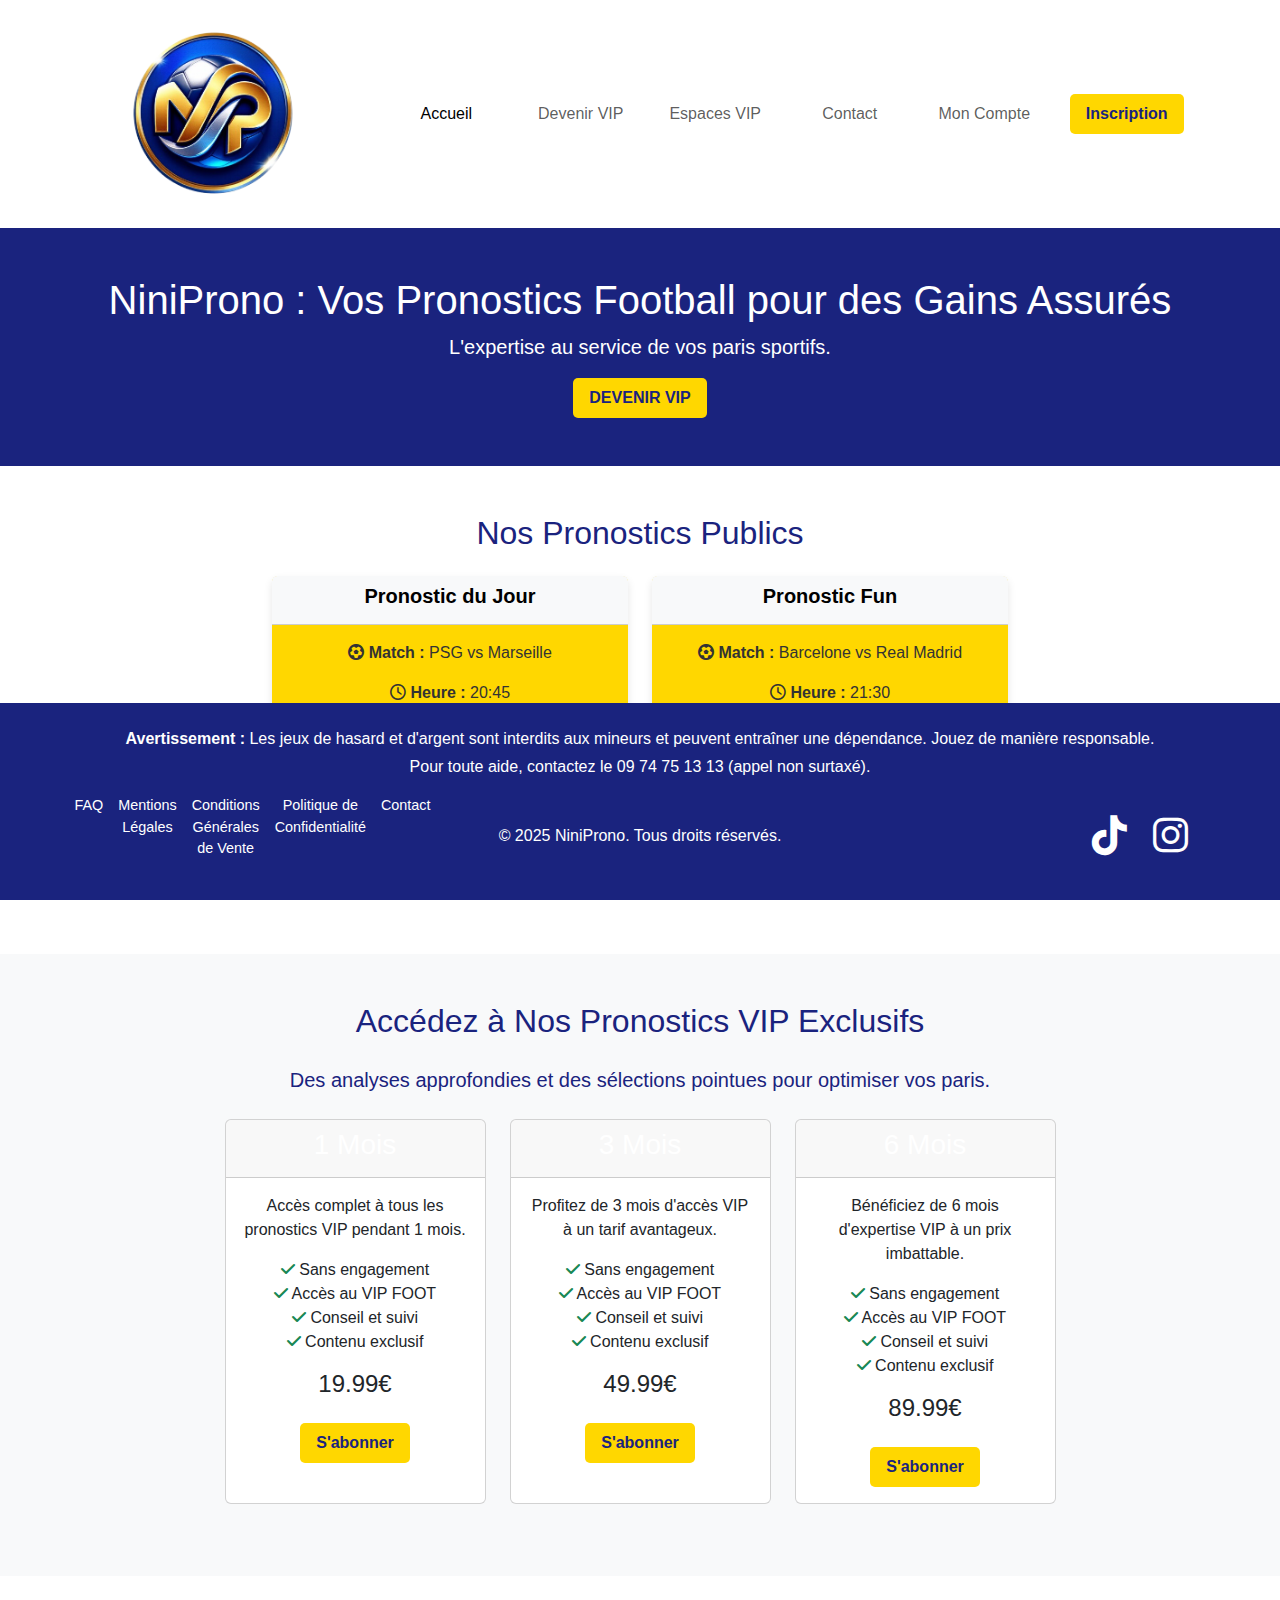
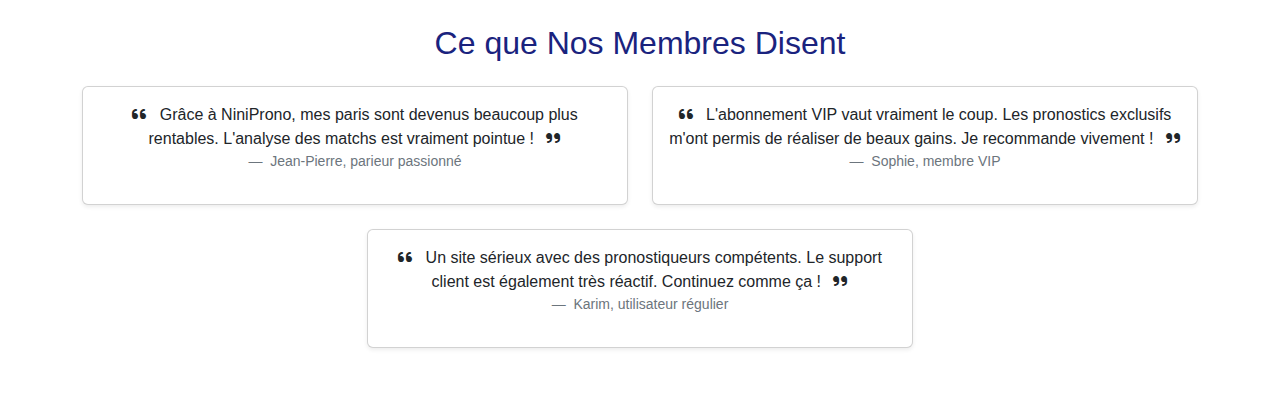
<file: index.html>
<!DOCTYPE html>
<html lang="fr">
<head>
    <meta charset="UTF-8" />
    <meta name="viewport" content="width=device-width, initial-scale=1" />
    <title>NiniProno - Pronostics Football Fiables et Conseils d'Experts</title>
    <meta name="description" content="NiniProno: Pronostics de football précis, analyses d'experts, et offres VIP pour maximiser vos gains. Rejoignez notre communauté de parieurs passionnés !" />
    <meta name="keywords" content="pronostics football, paris sportifs, football, expert pronostics, VIP, gains, analyses, cotes, matchs" />
    <meta name="author" content="NiniProno" />
    <link rel="canonical" href="https://www.niniprono.com/" />
    <link rel="icon" href="favicon.ico" type="image/x-icon">
    <meta property="og:title" content="NiniProno - Pronostics Football Fiables et Conseils d'Experts" />
    <meta property="og:description" content="NiniProno: Pronostics de football précis, analyses d'experts, et offres VIP pour maximiser vos gains." />
    <meta property="og:image" content="URL_DE_VOTRE_LOGO" />
    <meta property="og:url" content="https://www.niniprono.com/" />
    <meta property="og:type" content="website" />

    <link
        href="https://cdn.jsdelivr.net/npm/bootstrap@5.3.0/dist/css/bootstrap.min.css"
        rel="stylesheet"
    />
    <link rel="stylesheet" href="style.css">
    <link rel="stylesheet" href="https://cdnjs.cloudflare.com/ajax/libs/font-awesome/6.0.0/css/all.min.css" integrity="sha512-9usAa10IRO0HhonpyAIVpjrylPvoDwiPUiKdWk5t3PyolY1cOd4DSE0Ga+ri4AuTroPR5aQvXU9xC6qOPnzFeg==" crossorigin="anonymous" referrerpolicy="no-referrer" />
    <style>
    /* Style pour le titre de la carte */
.card-title-bold-black {
    color: black; /* Couleur du texte en noir */
    font-weight: bold; /* Texte en gras */
}

/* Style pour le fond doré */
.golden-card {
    background-color: gold; /* Couleur de fond doré */
    color: #333; /* Couleur du texte pour un bon contraste */
}

/* Style pour les cartes de pronostics gratuits */
.public-pronos .card {
    border: none;
    box-shadow: 0 4px 8px rgba(0, 0, 0, 0.1);
    transition: transform 0.3s;
}

.public-pronos .card:hover {
    transform: translateY(-5px);
}

/* Style du footer */
footer a {
    text-decoration: none;
}

footer ul {
    list-style: none;
    padding: 0;
    display: flex; /* Aligner les éléments en ligne */
    flex-direction: row; /* Direction horizontale */
    justify-content: flex-start; /* Aligner à gauche */
}

footer ul li {
    margin-right: 15px; /* Espacement entre les éléments */
    font-size: 0.9em; /* Taille plus petite pour les liens */
}

footer .social-icons {
    display: flex;
    justify-content: flex-end; /* Aligner les icônes à droite */
}

footer .social-icons a {
    font-size: 2.5em; /* Taille plus grande pour les icônes */
    margin: 0 10px;
}

footer .col-md-4 {
    display: flex;
    align-items: center;
    justify-content: center;
}

footer .col-md-4:first-child {
    justify-content: flex-start; /* Aligner les liens à gauche */
}

footer .col-md-4:nth-child(2) {
    justify-content: center;
}

footer .col-md-4:last-child {
    justify-content: flex-end; /* Aligner les icônes à droite */
}
    </style>
</head>
<body>
    <header>
        <div class="container">
            <div class="row align-items-center">
                <div class="col-md-3">
                    <a href="index.html" aria-label="NiniProno Accueil">
                        <img src="logoNP.png" alt="Logo NiniProno" class="img-fluid" />
                    </a>
                </div>
                <div class="col-md-9">
                    <nav class="navbar navbar-expand-lg navbar-light">
                        <div class="container-fluid">
                            <button
                                class="navbar-toggler"
                                type="button"
                                data-bs-toggle="collapse"
                                data-bs-target="#navbarNav"
                                aria-controls="navbarNav"
                                aria-expanded="false"
                                aria-label="Toggle navigation"
                            >
                                <span class="navbar-toggler-icon"></span>
                            </button>
                            <div class="collapse navbar-collapse" id="navbarNav">
                                <ul class="navbar-nav ms-auto">
                                    <li class="nav-item">
                                        <a class="nav-link active" aria-current="page" href="index.html">Accueil</a>
                                    </li>
                                    <li class="nav-item">
                                        <a class="nav-link" href="vip.html">Devenir VIP</a>
                                    </li>
                                    <li class="nav-item">
                                        <a class="nav-link" href="espace.html">Espaces VIP</a>
                                    </li>
                                    <li class="nav-item">
                                        <a class="nav-link" href="contact.html">Contact</a>
                                    </li>
                                    <li class="nav-item">
                                        <a class="nav-link" href="compte.html">Mon Compte</a>
                                    </li>
                                    <li class="nav-item">
                                        <a class="btn btn-gold ms-3" href="inscription.html" aria-label="S'inscrire">Inscription</a>
                                    </li>
                                </ul>
                            </div>
                        </div>
                    </nav>
                </div>
            </div>
        </div>
    </header>

    <main>
        <section class="hero bg-royal-blue text-white text-center py-5">
            <div class="container">
                <h1>NiniProno : Vos Pronostics Football pour des Gains Assurés</h1>
                <p class="lead">L'expertise au service de vos paris sportifs.</p>
                <a href="vip.html" class="btn btn-gold btn-lg" aria-label="Devenir membre VIP">DEVENIR VIP</a>
            </div>
        </section>

        <section class="public-pronos py-5">
            <div class="container">
                <h2 class="text-center mb-4">Nos Pronostics Publics</h2>
                <div class="row justify-content-center">
                  <div class="col-md-4 mb-4">
    <div class="card h-100 golden-card">
        <div class="card-header bg-light">
           <h5 class="card-title card-title-bold-black">Pronostic du Jour</h5>
        </div>
        <div class="card-body">
            <div class="match-info">
                <p><i class="fas fa-futbol"></i> <strong>Match :</strong> PSG vs Marseille</p>
                <p><i class="far fa-clock"></i> <strong>Heure :</strong> 20:45</p>
                <p><i class="fas fa-user"></i> <strong>Buteur Probable :</strong> Kylian Mbappé</p>
                <p><i class="fas fa-chart-line"></i> <strong>Côte :</strong> 2.50</p>
            </div>
        </div>
        <div class="card-footer bg-light text-center">
            Publié le <span id="date-jour"></span>
        </div>
    </div>
</div>
<div class="col-md-4 mb-4">
    <div class="card h-100 golden-card">
        <div class="card-header bg-light">
            <h5 class="card-title card-title-bold-black">Pronostic Fun</h5>
        </div>
        <div class="card-body">
            <div class="match-info">
                <p><i class="fas fa-futbol"></i> <strong>Match :</strong> Barcelone vs Real Madrid</p>
                <p><i class="far fa-clock"></i> <strong>Heure :</strong> 21:30</p>
                <p><i class="fas fa-user"></i> <strong>Buteur Probable :</strong> Ousmane Dembélé et Désiré Doué</p>
                <p><i class="fas fa-chart-line"></i> <strong>Côte :</strong> 6.20</p>
            </div>
        </div>
        <div class="card-footer bg-light text-center">
            Publié le <span id="date-jour"></span>
        </div>
    </div>
    </div>
</div>
            </div>
        </section>

        <section class="vip-offers py-5 bg-light">
            <div class="container">
                <h2 class="text-center mb-4">Accédez à Nos Pronostics VIP Exclusifs</h2>
                <p class="text-center lead mb-4">Des analyses approfondies et des sélections pointues pour optimiser vos paris.</p>
                <div class="row justify-content-center">
                    <div class="col-md-3 mb-4">
                        <div class="card h-100 text-center">
                            <div class="card-header bg-gold text-white">
                                <h3>1 Mois</h3>
                            </div>
                            <div class="card-body">
                                <p class="card-text">Accès complet à tous les pronostics VIP pendant 1 mois.</p>
                                <ul class="list-unstyled mt-3">
                                    <li><i class="fa fa-check text-success"></i> Sans engagement</li>
                                    <li><i class="fa fa-check text-success"></i> Accès au VIP FOOT</li>
                                    <li><i class="fa fa-check text-success"></i> Conseil et suivi</li>
                                    <li><i class="fa fa-check text-success"></i> Contenu exclusif</li>
                                </ul>
                                <h4 class="card-title">19.99€</h4>
                                <a href="vip.html" class="btn btn-gold btn-block mt-3" aria-label="S'abonner à l'offre VIP 1 mois">S'abonner</a>
                            </div>
                        </div>
                    </div>

                    <div class="col-md-3 mb-4">
                        <div class="card h-100 text-center">
                            <div class="card-header bg-gold text-white">
                                <h3>3 Mois</h3>
                            </div>
                            <div class="card-body">
                                <p class="card-text">Profitez de 3 mois d'accès VIP à un tarif avantageux.</p>
                                <ul class="list-unstyled mt-3">
                                    <li><i class="fa fa-check text-success"></i> Sans engagement</li>
                                    <li><i class="fa fa-check text-success"></i> Accès au VIP FOOT</li>
                                    <li><i class="fa fa-check text-success"></i> Conseil et suivi</li>
                                    <li><i class="fa fa-check text-success"></i> Contenu exclusif</li>
                                </ul>
                                <h4 class="card-title">49.99€</h4>
                                <a href="vip.html" class="btn btn-gold btn-block mt-3" aria-label="S'abonner à l'offre VIP 3 mois">S'abonner</a>
                            </div>
                        </div>
                    </div>

                    <div class="col-md-3 mb-4">
                        <div class="card h-100 text-center">
                            <div class="card-header bg-gold text-white">
                                <h3>6 Mois</h3>
                            </div>
                            <div class="card-body">
                                <p class="card-text">Bénéficiez de 6 mois d'expertise VIP à un prix imbattable.</p>
                                <ul class="list-unstyled mt-3">
                                    <li><i class="fa fa-check text-success"></i> Sans engagement</li>
                                    <li><i class="fa fa-check text-success"></i> Accès au VIP FOOT</li>
                                    <li><i class="fa fa-check text-success"></i> Conseil et suivi</li>
                                    <li><i class="fa fa-check text-success"></i> Contenu exclusif</li>
                                </ul>
                                <h4 class="card-title">89.99€</h4>
                                <a href="vip.html" class="btn btn-gold btn-block mt-3" aria-label="S'abonner à l'offre VIP 6 mois">S'abonner</a>
                            </div>
                        </div>
                    </div>
                </div>
            </div>
        </section>

        <section class="testimonials py-5">
            <div class="container">
                <h2 class="text-center mb-4">Ce que Nos Membres Disent</h2>
                <div class="row justify-content-center">
                    <div class="col-md-6 mb-4">
                        <div class="card shadow-sm">
                            <div class="card-body">
                                <p class="card-text"><i class="fas fa-quote-left text-gold pe-2"></i> Grâce à NiniProno, mes paris sont devenus beaucoup plus rentables. L'analyse des matchs est vraiment pointue ! <i class="fas fa-quote-right text-gold ps-2"></i></p>
                                <p class="blockquote-footer">
                                    Jean-Pierre, parieur passionné
                                </p>
                            </div>
                        </div>
                    </div>
                    <div class="col-md-6 mb-4">
                        <div class="card shadow-sm">
                            <div class="card-body">
                                <p class="card-text"><i class="fas fa-quote-left text-gold pe-2"></i> L'abonnement VIP vaut vraiment le coup. Les pronostics exclusifs m'ont permis de réaliser de beaux gains. Je recommande vivement ! <i class="fas fa-quote-right text-gold ps-2"></i></p>
                                <p class="blockquote-footer">
                                    Sophie, membre VIP
                                </p>
                            </div>
                        </div>
                    </div>
                    <div class="col-md-6 mb-4">
                        <div class="card shadow-sm">
                            <div class="card-body">
                                <p class="card-text"><i class="fas fa-quote-left text-gold pe-2"></i> Un site sérieux avec des pronostiqueurs compétents. Le support client est également très réactif. Continuez comme ça ! <i class="fas fa-quote-right text-gold ps-2"></i></p>
                                <p class="blockquote-footer">
                                    Karim, utilisateur régulier
                                </p>
                            </div>
                        </div>
                    </div>
                </div>
            </div>
        </section>
    </main>

   <footer class="bg-royal-blue text-white py-4">
    <div class="container">
        <div class="row">
            <div class="col-12 text-center mb-3">
                <p class="mb-1"><strong>Avertissement :</strong> Les jeux de hasard et d'argent sont interdits aux mineurs et peuvent entraîner une dépendance. Jouez de manière responsable.</p>
                <p class="mb-0">Pour toute aide, contactez le <a href="tel:0974751313" class="text-white">09 74 75 13 13</a> (appel non surtaxé).</p>
            </div>
            <div class="col-md-4 mb-3 mb-md-0">
                <ul class="list-unstyled">
                    <li><a href="faq.html" class="text-white">FAQ</a></li>
                    <li><a href="mentions.html" class="text-white">Mentions Légales</a></li>
                    <li><a href="cgv.html" class="text-white">Conditions Générales de Vente</a></li>
                    <li><a href="confidentialite.html" class="text-white">Politique de Confidentialité</a></li>
                    <li><a href="contact.html" class="text-white">Contact</a></li>
                </ul>
            </div>
            <div class="col-md-4 text-center">
                <p class="mb-0">© 2025 NiniProno. Tous droits réservés.</p>
            </div>
            <div class="col-md-4">
                <div class="social-icons">
                    <a href="https://www.tiktok.com/@NiniProno" class="text-white me-3" target="_blank" aria-label="TikTok">
                        <i class="fab fa-tiktok"></i>
                    </a>
                    <a href="https://www.instagram.com/niniprono" class="text-white" target="_blank" aria-label="Instagram">
                        <i class="fab fa-instagram"></i>
                    </a>
                </div>
            </div>
        </div>
    </div>
</footer>

    <script src="https://cdn.jsdelivr.net/npm/bootstrap@5.3.0/dist/js/bootstrap.bundle.min.js"></script>
    <script>
        // Get today's date
        let today = new Date();
        let day = today.getDate();
        let month = today.getMonth() + 1; // Months are zero-based
        let year = today.getFullYear();

        // Ensure leading zeros for day and month
        day = (day < 10) ? '0' + day : day;
        month = (month < 10) ? '0' + month : month;

        // Combine the date components
        let formattedDate = day + '/' + month + '/' + year;

        // Update the HTML element
        document.getElementById("date-jour").textContent = formattedDate;

        // Calculate the date for next week
        let nextWeek = new Date(today.getFullYear(), today.getMonth(), today.getDate() + 7);
        let nextWeekDay = nextWeek.getDate();
        let nextWeekMonth = nextWeek.getMonth() + 1;
        let nextWeekYear = nextWeek.getFullYear();

        // Ensure leading zeros for day and month
        nextWeekDay = (nextWeekDay < 10) ? '0' + nextWeekDay : nextWeekDay;
        nextWeekMonth = (nextWeekMonth < 10) ? '0' + nextWeekMonth : nextWeekMonth;

        let formattedNextWeekDate = nextWeekDay + '/' + nextWeekMonth + '/' + nextWeekYear;
        document.getElementById("date-semaine").textContent = formattedNextWeekDate;
    </script>
</body>
</html>
</file>
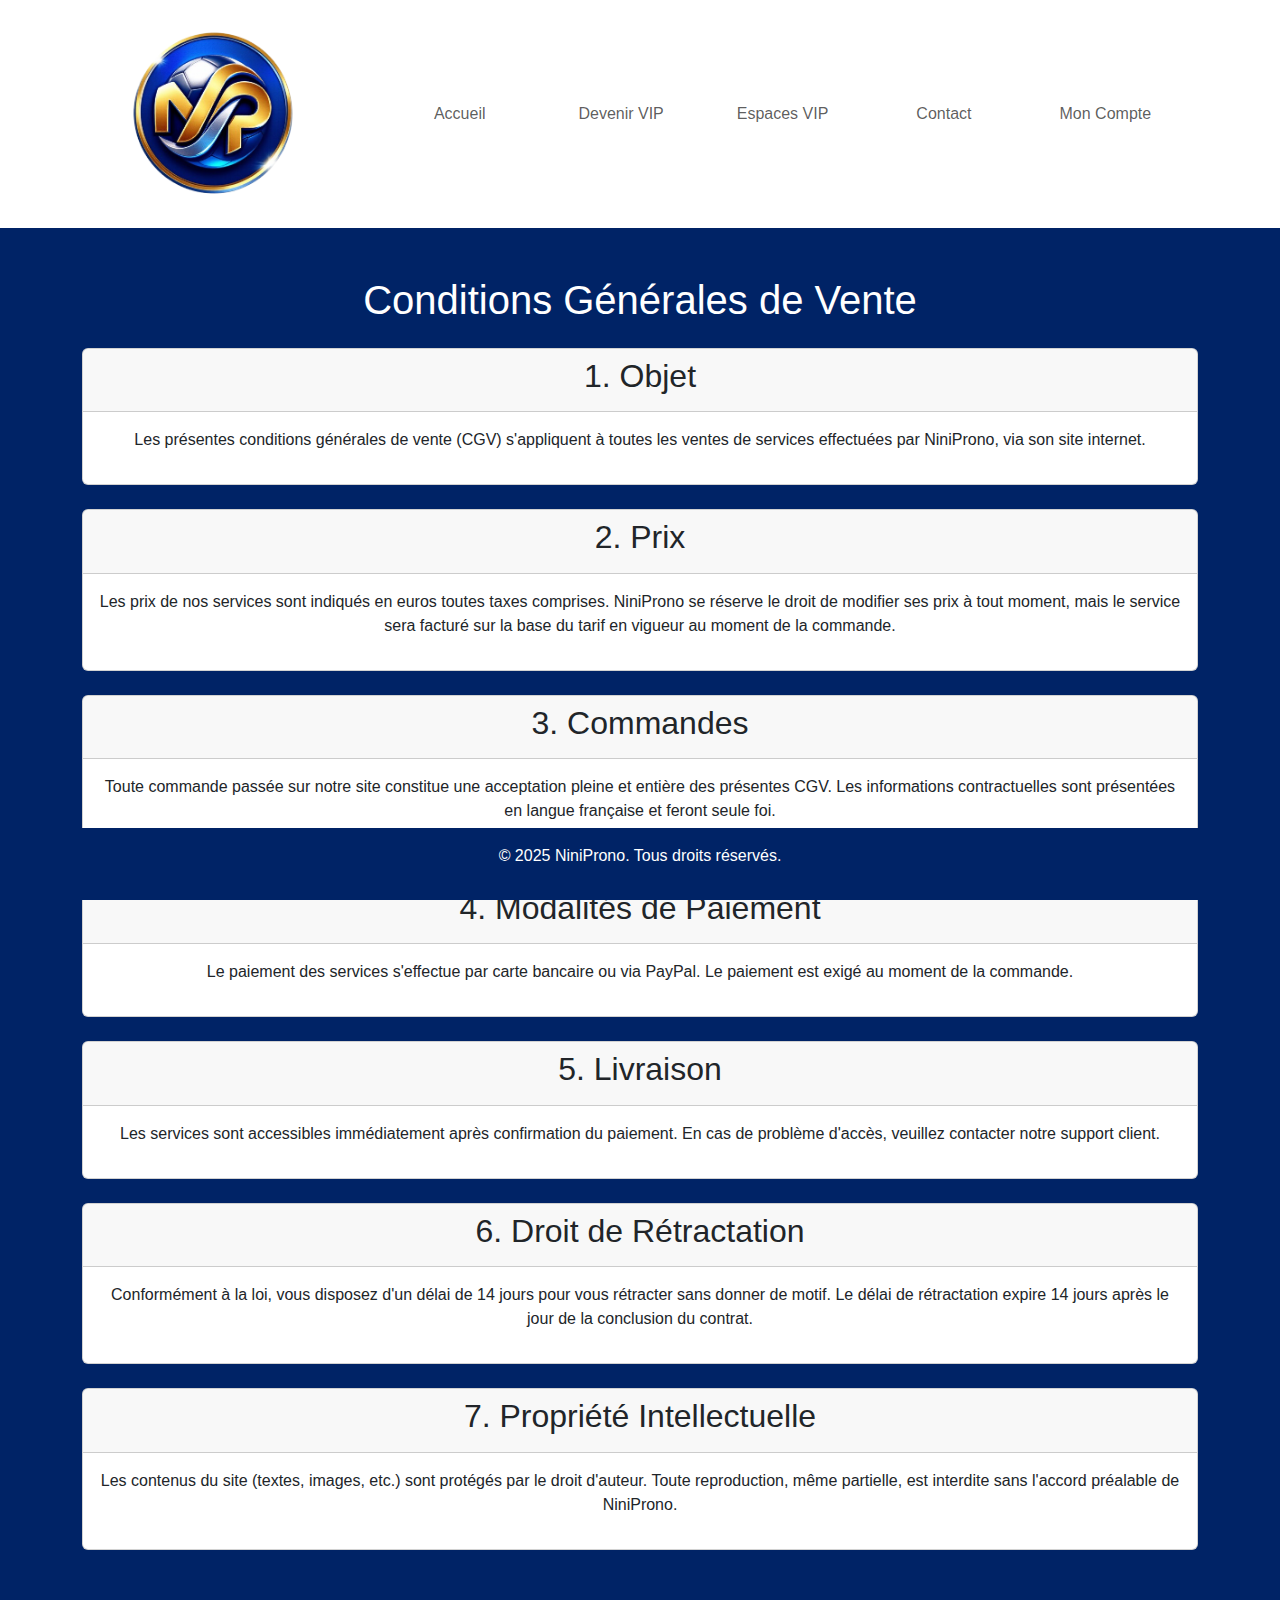
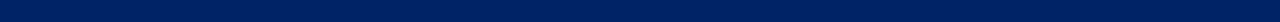
<file: cgv.html>
<!DOCTYPE html>
<html lang="fr">
<head>
    <meta charset="UTF-8" />
    <meta name="viewport" content="width=device-width, initial-scale=1" />
    <title>Conditions Générales de Vente - NiniProno</title>
    <meta name="description" content="Conditions Générales de Vente de NiniProno. Informations sur les conditions de vente, modalités de paiement, livraisons, et retours." />
    <meta name="keywords" content="conditions générales de vente, CGV, modalités de paiement, livraisons, retours, NiniProno" />
    <meta name="author" content="NiniProno" />
    <link rel="canonical" href="https://www.niniprono.com/cgv.html" />
    <link rel="icon" href="favicon.ico" type="image/x-icon">

    <link
        href="https://cdn.jsdelivr.net/npm/bootstrap@5.3.0/dist/css/bootstrap.min.css"
        rel="stylesheet"
    />
    <link rel="stylesheet" href="style.css">
    <link rel="stylesheet" href="https://cdnjs.cloudflare.com/ajax/libs/font-awesome/6.0.0/css/all.min.css" integrity="sha512-9usAa10IRO0HhonpyAIVpjrylPvoDwiPUiKdWk5t3PyolY1cOd4DSE0Ga+ri4AuTroPR5aQvXU9xC6qOPnzFeg==" crossorigin="anonymous" referrerpolicy="no-referrer" />
    <style>
        .bg-royal-blue {
            background-color: #002366; /* Exemple de couleur bleue royale */
        }
        .text-gold {
            color: #FFD700; /* Couleur dorée */
        }
    </style>
</head>
<body>
    <header>
        <div class="container">
            <div class="row align-items-center">
                <div class="col-md-3">
                    <a href="index.html" aria-label="NiniProno Accueil">
                        <img src="logoNP.png" alt="Logo NiniProno" class="img-fluid" />
                    </a>
                </div>
                <div class="col-md-9">
                    <nav class="navbar navbar-expand-lg navbar-light">
                        <div class="container-fluid">
                            <button
                                class="navbar-toggler"
                                type="button"
                                data-bs-toggle="collapse"
                                data-bs-target="#navbarNav"
                                aria-controls="navbarNav"
                                aria-expanded="false"
                                aria-label="Toggle navigation"
                            >
                                <span class="navbar-toggler-icon"></span>
                            </button>
                            <div class="collapse navbar-collapse" id="navbarNav">
                                <ul class="navbar-nav ms-auto">
                                    <li class="nav-item">
                                        <a class="nav-link" href="index.html">Accueil</a>
                                    </li>
                                    <li class="nav-item">
                                        <a class="nav-link" href="vip.html">Devenir VIP</a>
                                    </li>
                                    <li class="nav-item">
                                        <a class="nav-link" href="espace.html">Espaces VIP</a>
                                    </li>
                                    <li class="nav-item">
                                        <a class="nav-link" href="contact.html">Contact</a>
                                    </li>
                                    <li class="nav-item">
                                        <a class="nav-link" href="compte.html">Mon Compte</a>
                                    </li>
                                </ul>
                            </div>
                        </div>
                    </nav>
                </div>
            </div>
        </div>
    </header>

    <main>
        <section class="cgv py-5 bg-royal-blue text-white">
            <div class="container">
                <h1 class="text-center mb-4">Conditions Générales de Vente</h1>

                <div class="card mb-4">
                    <div class="card-header">
                        <h2>1. Objet</h2>
                    </div>
                    <div class="card-body">
                        <p>Les présentes conditions générales de vente (CGV) s'appliquent à toutes les ventes de services effectuées par NiniProno, via son site internet.</p>
                    </div>
                </div>

                <div class="card mb-4">
                    <div class="card-header">
                        <h2>2. Prix</h2>
                    </div>
                    <div class="card-body">
                        <p>Les prix de nos services sont indiqués en euros toutes taxes comprises. NiniProno se réserve le droit de modifier ses prix à tout moment, mais le service sera facturé sur la base du tarif en vigueur au moment de la commande.</p>
                    </div>
                </div>

                <div class="card mb-4">
                    <div class="card-header">
                        <h2>3. Commandes</h2>
                    </div>
                    <div class="card-body">
                        <p>Toute commande passée sur notre site constitue une acceptation pleine et entière des présentes CGV. Les informations contractuelles sont présentées en langue française et feront seule foi.</p>
                    </div>
                </div>

                <div class="card mb-4">
                    <div class="card-header">
                        <h2>4. Modalités de Paiement</h2>
                    </div>
                    <div class="card-body">
                        <p>Le paiement des services s'effectue par carte bancaire ou via PayPal. Le paiement est exigé au moment de la commande.</p>
                    </div>
                </div>

                <div class="card mb-4">
                    <div class="card-header">
                        <h2>5. Livraison</h2>
                    </div>
                    <div class="card-body">
                        <p>Les services sont accessibles immédiatement après confirmation du paiement. En cas de problème d'accès, veuillez contacter notre support client.</p>
                    </div>
                </div>

                <div class="card mb-4">
                    <div class="card-header">
                        <h2>6. Droit de Rétractation</h2>
                    </div>
                    <div class="card-body">
                        <p>Conformément à la loi, vous disposez d'un délai de 14 jours pour vous rétracter sans donner de motif. Le délai de rétractation expire 14 jours après le jour de la conclusion du contrat.</p>
                    </div>
                </div>

                <div class="card mb-4">
                    <div class="card-header">
                        <h2>7. Propriété Intellectuelle</h2>
                    </div>
                    <div class="card-body">
                        <p>Les contenus du site (textes, images, etc.) sont protégés par le droit d'auteur. Toute reproduction, même partielle, est interdite sans l'accord préalable de NiniProno.</p>
                    </div>
                </div>
            </div>
        </section>
    </main>

    <footer class="bg-royal-blue text-white text-center py-3">
        <div class="container">
            <p>&copy; 2025 NiniProno. Tous droits réservés.</p>
        </div>
    </footer>

    <script src="https://cdn.jsdelivr.net/npm/bootstrap@5.3.0/dist/js/bootstrap.bundle.min.js"></script>
</body>
</html>
</file>
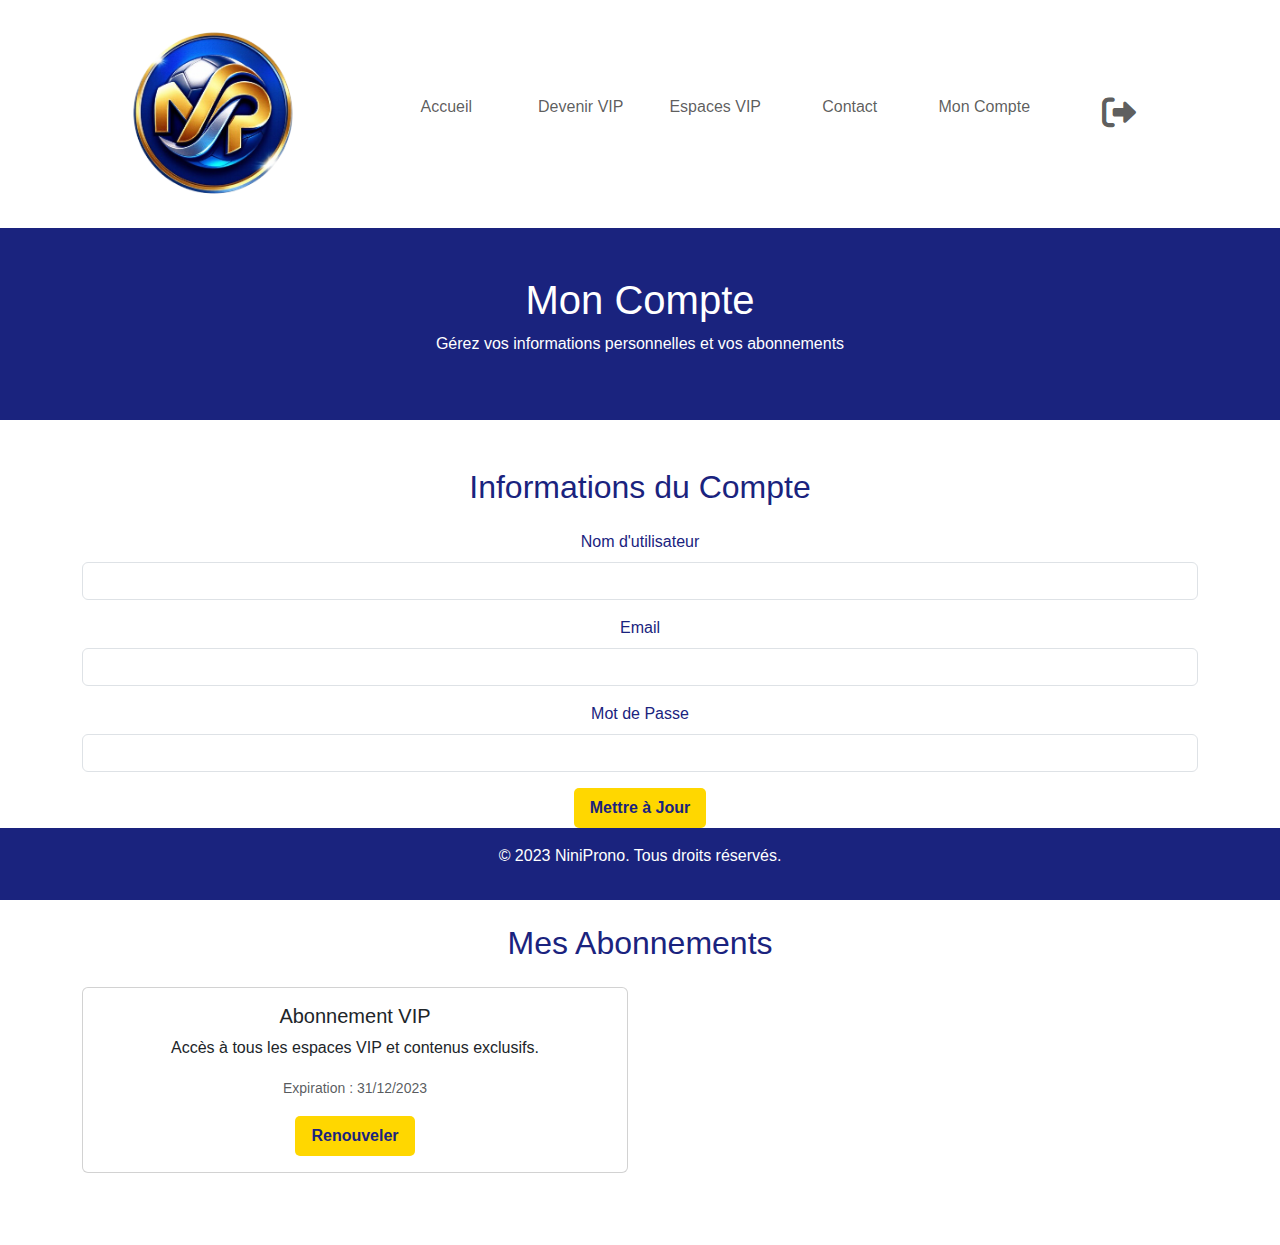
<file: compte.html>
<!DOCTYPE html>
<html lang="fr">
<head>
    <meta charset="UTF-8">
    <meta name="viewport" content="width=device-width, initial-scale=1.0">
    <title>Mon Compte - NiniProno</title>
    <!-- Bootstrap CSS -->
    <link href="https://cdn.jsdelivr.net/npm/bootstrap@5.3.0/dist/css/bootstrap.min.css" rel="stylesheet">
    <!-- Font Awesome -->
    <link rel="stylesheet" href="https://cdnjs.cloudflare.com/ajax/libs/font-awesome/6.0.0-beta3/css/all.min.css">
    <!-- Votre CSS personnalisé -->
    <link href="style.css" rel="stylesheet">
    <style>
        /* Ajoutez cette classe à votre fichier style.css */
.large-icon {
    font-size: 34px; /* Ajustez la taille selon vos besoins */
}

    </style>
</head>
<body>
    <header>
        <div class="container">
            <div class="row align-items-center">
                <div class="col-md-3">
                    <a href="#">
                        <img src="logoNP.png" alt="NiniProno Logo" class="img-fluid">
                    </a>
                </div>
                <div class="col-md-9">
                    <nav class="navbar navbar-expand-lg navbar-light">
                        <div class="container-fluid">
                            <button class="navbar-toggler" type="button" data-bs-toggle="collapse" data-bs-target="#navbarNav">
                                <span class="navbar-toggler-icon"></span>
                            </button>
                            <div class="collapse navbar-collapse" id="navbarNav">
                                <ul class="navbar-nav">
                                    <li class="nav-item"><a class="nav-link" href="index.html">Accueil</a></li>
                                    <li class="nav-item"><a class="nav-link" href="vip.html">Devenir VIP</a></li>
                                    <li class="nav-item"><a class="nav-link" href="espace.html">Espaces VIP</a></li>
                                    <li class="nav-item"><a class="nav-link" href="contact.html">Contact</a></li>
                                    <li class="nav-item"><a class="nav-link" href="compte.html">Mon Compte</a></li>
                                    <li class="nav-item">
                                        <a class="nav-link" href="logout.html">
                                            <i class="fas fa-sign-out-alt large-icon"></i>
                                        </a>
                                    </li>
                                </ul>
                            </div>
                        </div>
                    </nav>
                </div>
            </div>
        </div>
    </header>
    <main>
        <section class="hero bg-royal-blue text-white text-center py-5">
            <div class="container">
                <h1>Mon Compte</h1>
                <p>Gérez vos informations personnelles et vos abonnements</p>
            </div>
        </section>
        <section class="account py-5">
            <div class="container">
                <h2 class="text-center mb-4">Informations du Compte</h2>
                <form>
                    <div class="mb-3">
                        <label for="username" class="form-label">Nom d'utilisateur</label>
                        <input type="text" class="form-control" id="username" required>
                    </div>
                    <div class="mb-3">
                        <label for="email" class="form-label">Email</label>
                        <input type="email" class="form-control" id="email" required>
                    </div>
                    <div class="mb-3">
                        <label for="password" class="form-label">Mot de Passe</label>
                        <input type="password" class="form-control" id="password" required>
                    </div>
                    <button type="submit" class="btn btn-gold">Mettre à Jour</button>
                </form>
            </div>
        </section>
        <section class="subscriptions py-5">
            <div class="container">
                <h2 class="text-center mb-4">Mes Abonnements</h2>
                <div class="row">
                    <div class="col-md-6">
                        <div class="card mb-4">
                            <div class="card-body">
                                <h5 class="card-title">Abonnement VIP</h5>
                                <p class="card-text">Accès à tous les espaces VIP et contenus exclusifs.</p>
                                <p class="card-text"><small class="text-muted">Expiration : 31/12/2023</small></p>
                                <button class="btn btn-gold">Renouveler</button>
                            </div>
                        </div>
                    </div>
                    <!-- Ajoutez d'autres abonnements ici -->
                </div>
            </div>
        </section>
    </main>
    <footer class="bg-royal-blue text-white text-center py-3">
        <div class="container">
            <p>&copy; 2023 NiniProno. Tous droits réservés.</p>
        </div>
    </footer>
    <!-- Bootstrap JS -->
    <script src="https://cdn.jsdelivr.net/npm/bootstrap@5.3.0/dist/js/bootstrap.bundle.min.js"></script>
</body>
</html>
</file>
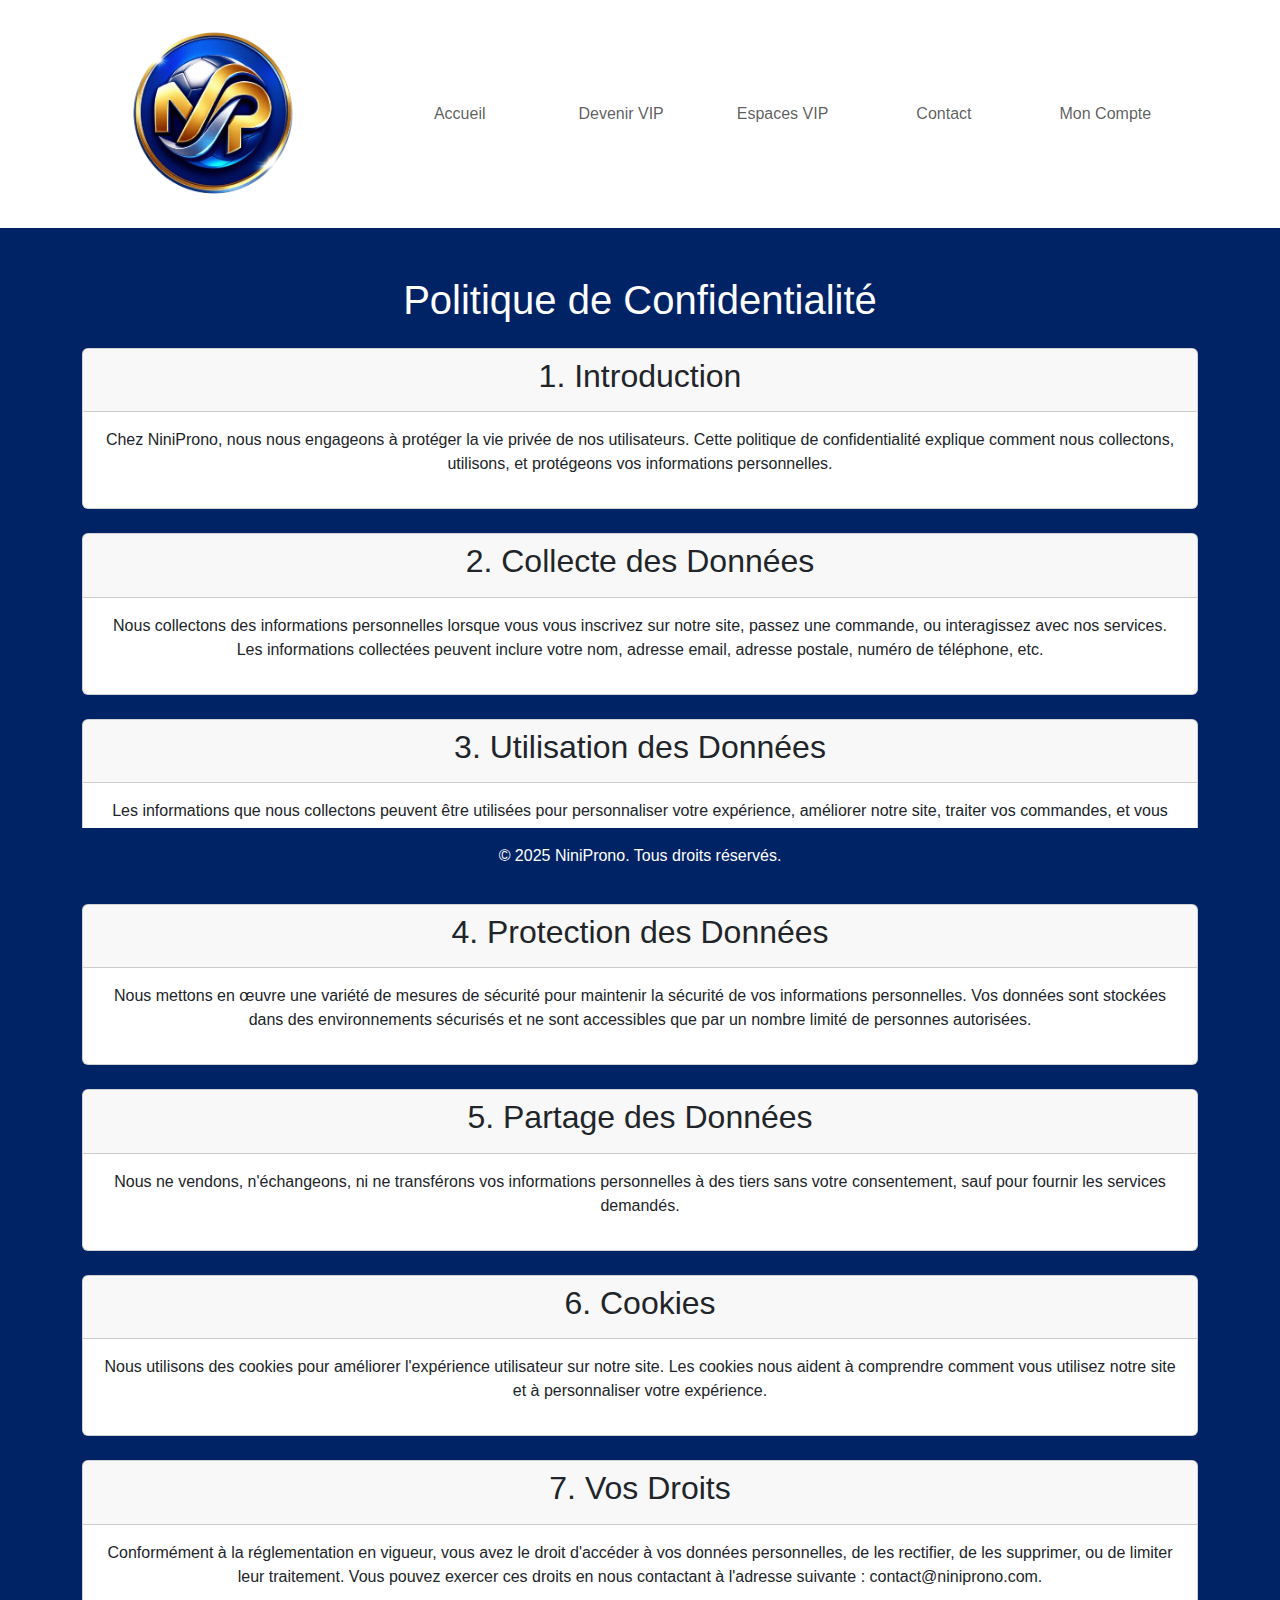
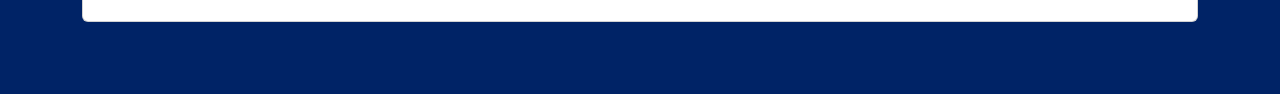
<file: confidentialite.html>
<!DOCTYPE html>
<html lang="fr">
<head>
    <meta charset="UTF-8" />
    <meta name="viewport" content="width=device-width, initial-scale=1" />
    <title>Politique de Confidentialité - NiniProno</title>
    <meta name="description" content="Politique de Confidentialité de NiniProno. Informations sur la collecte, l'utilisation, et la protection des données personnelles." />
    <meta name="keywords" content="politique de confidentialité, protection des données, données personnelles, NiniProno" />
    <meta name="author" content="NiniProno" />
    <link rel="canonical" href="https://www.niniprono.com/confidentialite.html" />
    <link rel="icon" href="favicon.ico" type="image/x-icon">

    <link
        href="https://cdn.jsdelivr.net/npm/bootstrap@5.3.0/dist/css/bootstrap.min.css"
        rel="stylesheet"
    />
    <link rel="stylesheet" href="style.css">
    <link rel="stylesheet" href="https://cdnjs.cloudflare.com/ajax/libs/font-awesome/6.0.0/css/all.min.css" integrity="sha512-9usAa10IRO0HhonpyAIVpjrylPvoDwiPUiKdWk5t3PyolY1cOd4DSE0Ga+ri4AuTroPR5aQvXU9xC6qOPnzFeg==" crossorigin="anonymous" referrerpolicy="no-referrer" />
    <style>
        .bg-royal-blue {
            background-color: #002366; /* Exemple de couleur bleue royale */
        }
        .text-gold {
            color: #FFD700; /* Couleur dorée */
        }
    </style>
</head>
<body>
    <header>
        <div class="container">
            <div class="row align-items-center">
                <div class="col-md-3">
                    <a href="index.html" aria-label="NiniProno Accueil">
                        <img src="logoNP.png" alt="Logo NiniProno" class="img-fluid" />
                    </a>
                </div>
                <div class="col-md-9">
                    <nav class="navbar navbar-expand-lg navbar-light">
                        <div class="container-fluid">
                            <button
                                class="navbar-toggler"
                                type="button"
                                data-bs-toggle="collapse"
                                data-bs-target="#navbarNav"
                                aria-controls="navbarNav"
                                aria-expanded="false"
                                aria-label="Toggle navigation"
                            >
                                <span class="navbar-toggler-icon"></span>
                            </button>
                            <div class="collapse navbar-collapse" id="navbarNav">
                                <ul class="navbar-nav ms-auto">
                                    <li class="nav-item">
                                        <a class="nav-link" href="index.html">Accueil</a>
                                    </li>
                                    <li class="nav-item">
                                        <a class="nav-link" href="vip.html">Devenir VIP</a>
                                    </li>
                                    <li class="nav-item">
                                        <a class="nav-link" href="espace.html">Espaces VIP</a>
                                    </li>
                                    <li class="nav-item">
                                        <a class="nav-link" href="contact.html">Contact</a>
                                    </li>
                                    <li class="nav-item">
                                        <a class="nav-link" href="compte.html">Mon Compte</a>
                                    </li>
                                </ul>
                            </div>
                        </div>
                    </nav>
                </div>
            </div>
        </div>
    </header>

    <main>
        <section class="privacy-policy py-5 bg-royal-blue text-white">
            <div class="container">
                <h1 class="text-center mb-4">Politique de Confidentialité</h1>

                <div class="card mb-4">
                    <div class="card-header">
                        <h2>1. Introduction</h2>
                    </div>
                    <div class="card-body">
                        <p>Chez NiniProno, nous nous engageons à protéger la vie privée de nos utilisateurs. Cette politique de confidentialité explique comment nous collectons, utilisons, et protégeons vos informations personnelles.</p>
                    </div>
                </div>

                <div class="card mb-4">
                    <div class="card-header">
                        <h2>2. Collecte des Données</h2>
                    </div>
                    <div class="card-body">
                        <p>Nous collectons des informations personnelles lorsque vous vous inscrivez sur notre site, passez une commande, ou interagissez avec nos services. Les informations collectées peuvent inclure votre nom, adresse email, adresse postale, numéro de téléphone, etc.</p>
                    </div>
                </div>

                <div class="card mb-4">
                    <div class="card-header">
                        <h2>3. Utilisation des Données</h2>
                    </div>
                    <div class="card-body">
                        <p>Les informations que nous collectons peuvent être utilisées pour personnaliser votre expérience, améliorer notre site, traiter vos commandes, et vous envoyer des communications périodiques.</p>
                    </div>
                </div>

                <div class="card mb-4">
                    <div class="card-header">
                        <h2>4. Protection des Données</h2>
                    </div>
                    <div class="card-body">
                        <p>Nous mettons en œuvre une variété de mesures de sécurité pour maintenir la sécurité de vos informations personnelles. Vos données sont stockées dans des environnements sécurisés et ne sont accessibles que par un nombre limité de personnes autorisées.</p>
                    </div>
                </div>

                <div class="card mb-4">
                    <div class="card-header">
                        <h2>5. Partage des Données</h2>
                    </div>
                    <div class="card-body">
                        <p>Nous ne vendons, n'échangeons, ni ne transférons vos informations personnelles à des tiers sans votre consentement, sauf pour fournir les services demandés.</p>
                    </div>
                </div>

                <div class="card mb-4">
                    <div class="card-header">
                        <h2>6. Cookies</h2>
                    </div>
                    <div class="card-body">
                        <p>Nous utilisons des cookies pour améliorer l'expérience utilisateur sur notre site. Les cookies nous aident à comprendre comment vous utilisez notre site et à personnaliser votre expérience.</p>
                    </div>
                </div>

                <div class="card mb-4">
                    <div class="card-header">
                        <h2>7. Vos Droits</h2>
                    </div>
                    <div class="card-body">
                        <p>Conformément à la réglementation en vigueur, vous avez le droit d'accéder à vos données personnelles, de les rectifier, de les supprimer, ou de limiter leur traitement. Vous pouvez exercer ces droits en nous contactant à l'adresse suivante : contact@niniprono.com.</p>
                    </div>
                </div>
            </div>
        </section>
    </main>

    <footer class="bg-royal-blue text-white text-center py-3">
        <div class="container">
            <p>&copy; 2025 NiniProno. Tous droits réservés.</p>
        </div>
    </footer>

    <script src="https://cdn.jsdelivr.net/npm/bootstrap@5.3.0/dist/js/bootstrap.bundle.min.js"></script>
</body>
</html>
</file>
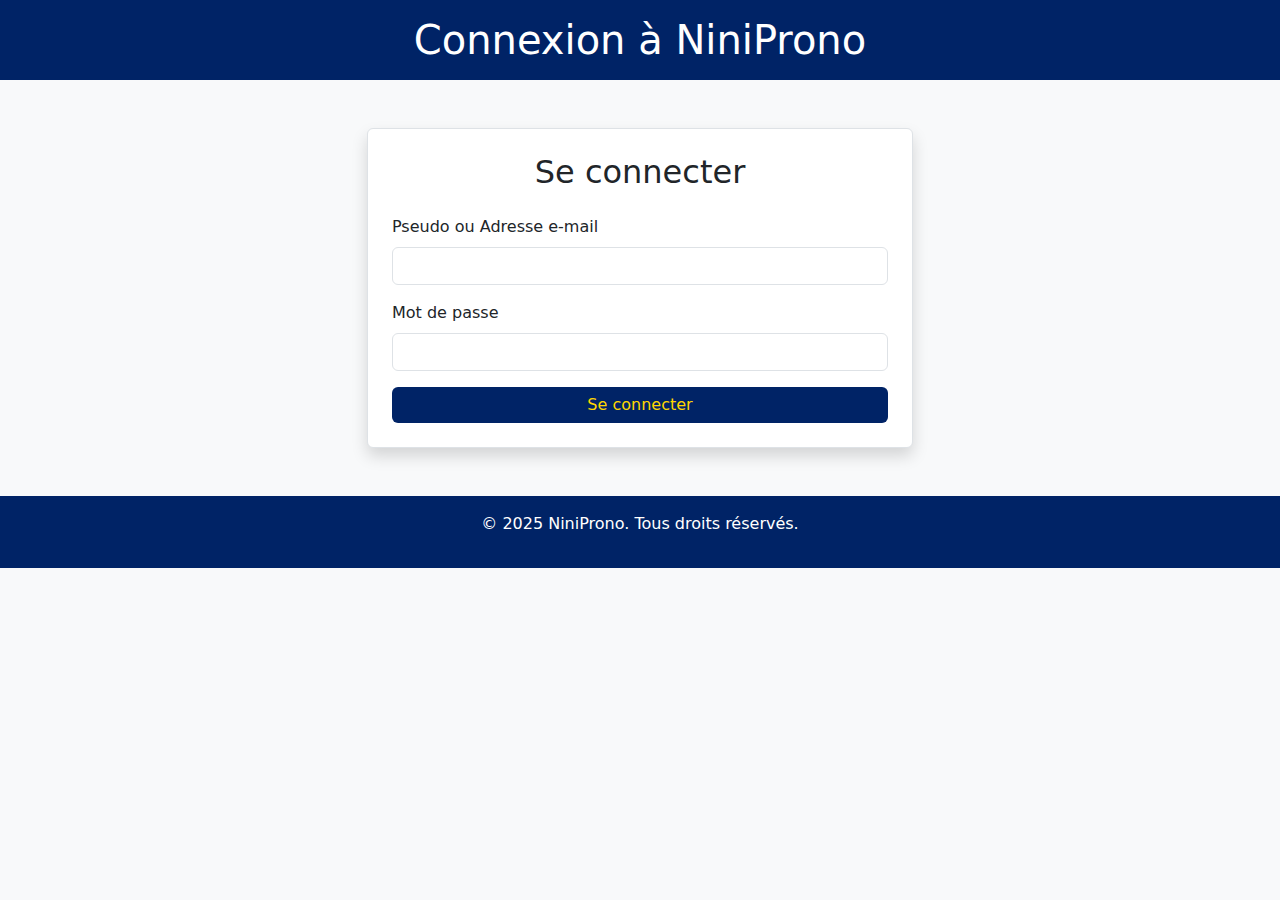
<file: connexion.html>
<!DOCTYPE html>
<html lang="fr">
<head>
    <meta charset="UTF-8">
    <meta name="viewport" content="width=device-width, initial-scale=1.0">
    <title>Connexion - NiniProno</title>
    <link rel="stylesheet" href="https://cdn.jsdelivr.net/npm/bootstrap@5.3.0/dist/css/bootstrap.min.css">
    <style>
        body {
            background-color: #f8f9fa;
        }
        .bg-royal-blue {
            background-color: #002366;
        }
        .text-gold {
            color: #FFD700;
        }
        .form-control:focus {
            border-color: #FFD700;
            box-shadow: 0 0 0 0.2rem rgba(255, 215, 0, 0.25);
        }
    </style>
</head>
<body>

    <!-- En-tête -->
    <header class="bg-royal-blue text-white py-3">
        <div class="container text-center">
            <h1 class="mb-0">Connexion à NiniProno</h1>
        </div>
    </header>

    <!-- Formulaire de connexion -->
    <main class="container my-5">
        <div class="row justify-content-center">
            <div class="col-md-6">
                <form action="traitement_connexion.php" method="POST" class="border p-4 shadow rounded bg-white">
                    <h2 class="mb-4 text-center text-royal-blue">Se connecter</h2>

                    <div class="mb-3">
                        <label for="identifiant" class="form-label">Pseudo ou Adresse e-mail</label>
                        <input type="text" class="form-control" id="identifiant" name="identifiant" required />
                    </div>

                    <div class="mb-3">
                        <label for="motdepasse" class="form-label">Mot de passe</label>
                        <input type="password" class="form-control" id="motdepasse" name="motdepasse" required />
                    </div>

                    <button type="submit" class="btn btn-primary w-100 bg-royal-blue text-gold border-0">Se connecter</button>
                </form>
            </div>
        </div>
    </main>

    <!-- Pied de page -->
    <footer class="bg-royal-blue text-white text-center py-3">
        <div class="container">
            <p>&copy; 2025 NiniProno. Tous droits réservés.</p>
        </div>
    </footer>

    <script src="https://cdn.jsdelivr.net/npm/bootstrap@5.3.0/dist/js/bootstrap.bundle.min.js"></script>
</body>
</html>
</file>
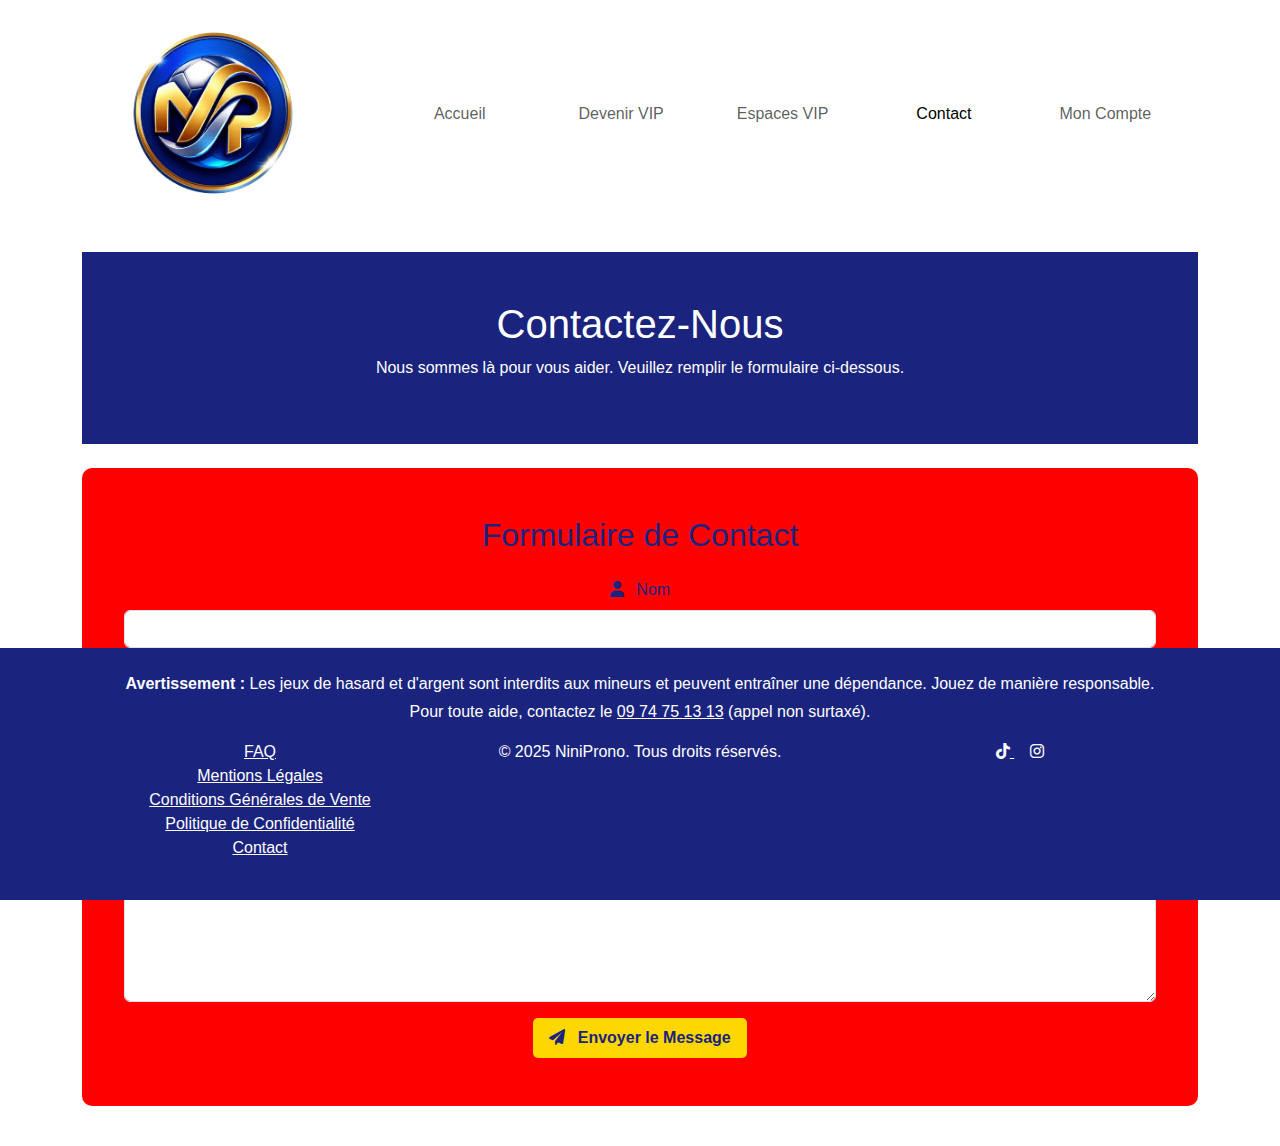
<file: contact.html>
<!DOCTYPE html>
<html lang="fr">
<head>
    <meta charset="UTF-8">
    <meta name="viewport" content="width=device-width, initial-scale=1.0">
    <title>Contact - NiniProno</title>
    <link href="https://cdn.jsdelivr.net/npm/bootstrap@5.3.0/dist/css/bootstrap.min.css" rel="stylesheet">
    <link href="style.css" rel="stylesheet">
    <link rel="stylesheet" href="https://cdnjs.cloudflare.com/ajax/libs/font-awesome/6.0.0/css/all.min.css" integrity="sha512-9usAa10IRO0HhonpyAIVpjrylPvoDwiPUiKdWk5t3PyolY1cOd4DSE0Ga+ri4AuTroPR5aQvXU9xC6qOPnzFeg==" crossorigin="anonymous" referrerpolicy="no-referrer" />
</head>
<body>
    <header>
        <div class="container">
            <div class="row align-items-center">
                <div class="col-md-3">
                    <a href="index.html" aria-label="NiniProno Accueil">
                        <img src="logoNP.png" alt="NiniProno Logo" class="img-fluid">
                    </a>
                </div>
                <div class="col-md-9">
                    <nav class="navbar navbar-expand-lg navbar-light">
                        <div class="container-fluid">
                            <button class="navbar-toggler" type="button" data-bs-toggle="collapse" data-bs-target="#navbarNav" aria-controls="navbarNav" aria-expanded="false" aria-label="Toggle navigation">
                                <span class="navbar-toggler-icon"></span>
                            </button>
                            <div class="collapse navbar-collapse" id="navbarNav">
                                <ul class="navbar-nav ms-auto">
                                    <li class="nav-item"><a class="nav-link" href="index.html">Accueil</a></li>
                                    <li class="nav-item"><a class="nav-link" href="vip.html">Devenir VIP</a></li>
                                    <li class="nav-item"><a class="nav-link" href="espace.html">Espaces VIP</a></li>
                                    <li class="nav-item"><a class="nav-link active" href="contact.html">Contact</a></li>
                                    <li class="nav-item"><a class="nav-link" href="compte.html">Mon Compte</a></li>
                                </ul>
                            </div>
                        </div>
                    </nav>
                </div>
            </div>
        </div>
    </header>
    <main class="container mt-4">
        <section class="hero bg-royal-blue text-white text-center py-5 mb-4">
            <div class="container">
                <h1>Contactez-Nous</h1>
                <p>Nous sommes là pour vous aider. Veuillez remplir le formulaire ci-dessous.</p>
            </div>
        </section>
        <section class="contact py-5" style="background-color: red; border-radius: 10px; margin-bottom: 40px; padding: 30px;">
            <div class="container">
                <h2 class="text-center mb-4">Formulaire de Contact </h2>
                <form id="contactForm" action="/traitement-contact" method="POST">
                    <div class="mb-3">
                        <label for="name" class="form-label"><i class="fas fa-user me-2"></i> Nom</label>
                        <input type="text" class="form-control" id="name" name="name" required pattern="[A-Za-zÀ-ÖØ-öø-ÿ\s]+" title="Veuillez entrer uniquement des lettres et des espaces.">
                        <div class="invalid-feedback">Veuillez entrer votre nom.</div>
                    </div>
                    <div class="mb-3">
                        <label for="email" class="form-label"><i class="fas fa-envelope me-2"></i> Email</label>
                        <input type="email" class="form-control" id="email" name="email" required pattern="[a-z0-9._%+-]+@[a-z0-9.-]+\.[a-z]{2,4}" title="Veuillez entrer une adresse email valide.">
                        <div class="invalid-feedback">Veuillez entrer une adresse email valide.</div>
                    </div>
                    <div class="mb-3">
                        <label for="subject" class="form-label"><i class="fas fa-tag me-2"></i> Sujet</label>
                        <input type="text" class="form-control" id="subject" name="subject" required maxlength="100" title="Veuillez entrer le sujet de votre message (max. 100 caractères).">
                        <div class="invalid-feedback">Veuillez entrer le sujet de votre message.</div>
                    </div>
                    <div class="mb-3">
                        <label for="message" class="form-label"><i class="fas fa-comment-dots me-2"></i> Message</label>
                        <textarea class="form-control" id="message" name="message" rows="5" required maxlength="500" title="Veuillez entrer votre message (max. 500 caractères)."></textarea>
                        <div class="invalid-feedback">Veuillez entrer votre message.</div>
                    </div>

                    <div style="position:absolute; left:-9999px;">
                        <label for="fax">Ne pas remplir :</label>
                        <input type="text" id="fax" name="fax" value="">
                    </div>

                    <button type="submit" class="btn btn-gold"><i class="fas fa-paper-plane me-2"></i> Envoyer le Message</button>
                    <div id="form-response" class="mt-3 text-success d-none">Votre message a été envoyé avec succès !</div>
                    <div id="form-error" class="mt-3 text-danger d-none">Une erreur est survenue lors de l'envoi du message. Veuillez réessayer plus tard.</div>
                </form>
            </div>
        </section>
    </main>
    <footer class="bg-royal-blue text-white py-4">
        <div class="container">
            <div class="row">
                <div class="col-12 text-center mb-3">
                    <p class="mb-1"><strong>Avertissement :</strong> Les jeux de hasard et d'argent sont interdits aux mineurs et peuvent entraîner une dépendance. Jouez de manière responsable.</p>
                    <p class="mb-0">Pour toute aide, contactez le <a href="tel:0974751313" class="text-white">09 74 75 13 13</a> (appel non surtaxé).</p>
                </div>
                <div class="col-md-4 mb-3 mb-md-0">
                    <ul class="list-unstyled">
                        <li><a href="faq.html" class="text-white">FAQ</a></li>
                        <li><a href="mentions.html" class="text-white">Mentions Légales</a></li>
                        <li><a href="cgv.html" class="text-white">Conditions Générales de Vente</a></li>
                        <li><a href="confidentialite.html" class="text-white">Politique de Confidentialité</a></li>
                        <li><a href="contact.html" class="text-white">Contact</a></li>
                    </ul>
                </div>
                <div class="col-md-4 text-center">
                    <p class="mb-0">© 2025 NiniProno. Tous droits réservés.</p>
                </div>
                <div class="col-md-4">
                    <div class="social-icons">
                        <a href="https://www.tiktok.com/@NiniProno" class="text-white me-3" target="_blank" aria-label="TikTok">
                            <i class="fab fa-tiktok"></i>
                        </a>
                        <a href="https://www.instagram.com/niniprono" class="text-white" target="_blank" aria-label="Instagram">
                            <i class="fab fa-instagram"></i>
                        </a>
                    </div>
                </div>
            </div>
        </div>
    </footer>
    <script src="https://cdn.jsdelivr.net/npm/bootstrap@5.3.0/dist/js/bootstrap.bundle.min.js"></script>
    <script>
        // Activation des fonctionnalités de validation Bootstrap
        (function () {
            'use strict'

            const forms = document.querySelectorAll('#contactForm')
            const responseMessage = document.getElementById('form-response');

            Array.from(forms)
                .forEach(function (form) {
                    form.addEventListener('submit', function (event) {
                        if (!form.checkValidity()) {
                            event.preventDefault()
                            event.stopPropagation()
                        }

                        form.classList.add('was-validated')

                        // Simulation d'envoi réussi (à remplacer par votre logique AJAX réelle)
                        if (form.checkValidity()) {
                            event.preventDefault(); // Empêcher la soumission réelle pour la simulation
                            responseMessage.classList.remove('d-none');
                            form.reset();
                            form.classList.remove('was-validated');
                            setTimeout(() => {
                                responseMessage.classList.add('d-none');
                            }, 3000);
                            // Ici, vous devrez implémenter votre appel AJAX pour envoyer
                            // les données du formulaire à votre serveur.
                            // En cas de succès côté serveur, vous laisserez
                            // responseMessage.classList.remove('d-none');
                            // En cas d'erreur, vous afficherez le message d'erreur.
                            // document.getElementById('form-error').classList.remove('d-none');
                        }
                    }, false)
                })
        })()
    </script>
</body>
</html>
</file>
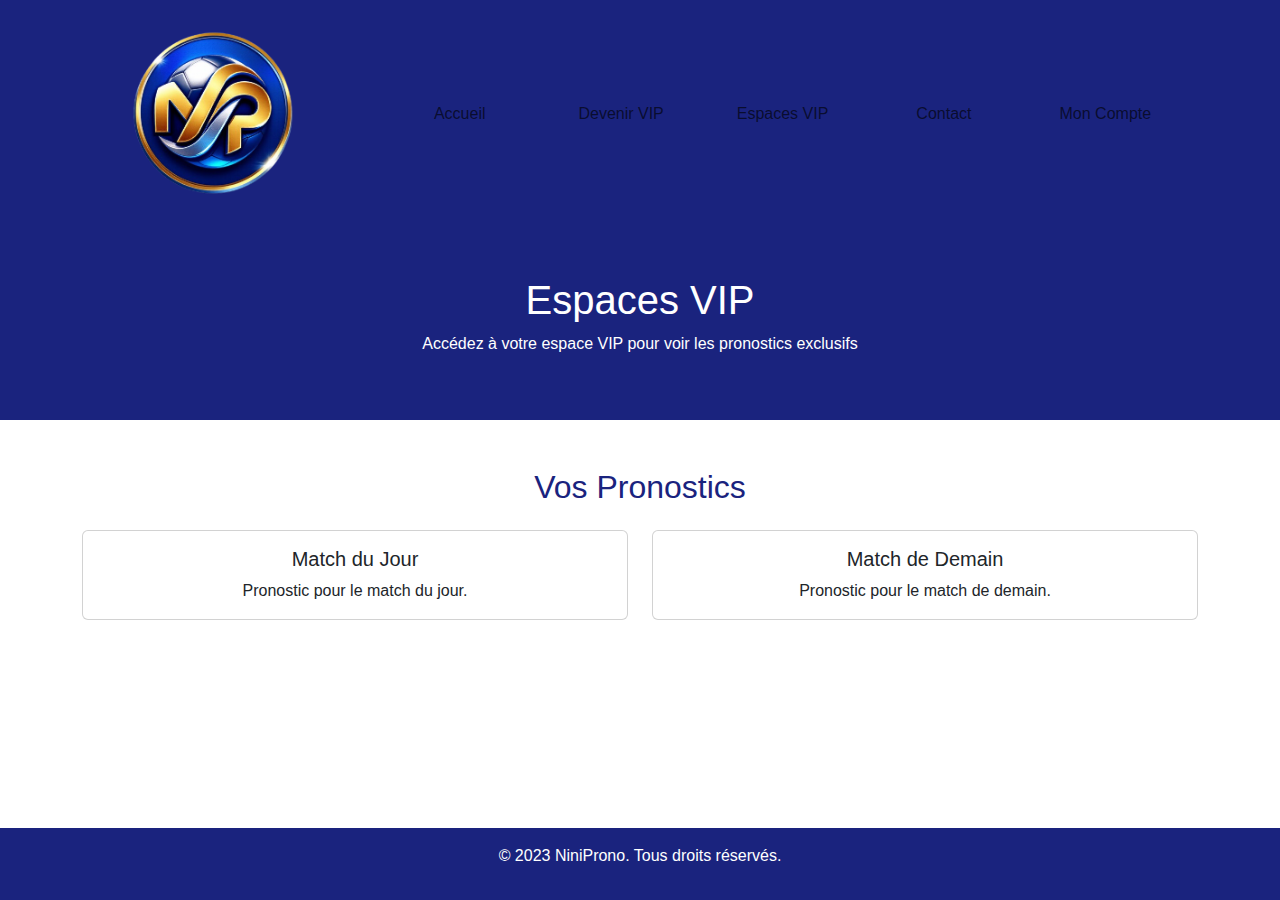
<file: espace.html>
<!DOCTYPE html>
<html lang="fr">
<head>
    <meta charset="UTF-8">
    <meta name="viewport" content="width=device-width, initial-scale=1.0">
    <title>Espaces VIP - NiniProno</title>
    <!-- Bootstrap CSS -->
    <link href="https://cdn.jsdelivr.net/npm/bootstrap@5.3.0/dist/css/bootstrap.min.css" rel="stylesheet">
    <!-- Votre CSS personnalisé -->
    <link href="style.css" rel="stylesheet">
</head>
<body>
    <header class="bg-royal-blue py-3">
        <div class="container">
            <div class="row align-items-center">
                <div class="col-md-3">
                    <a href="#">
                        <img src="logoNP.png" alt="NiniProno Logo" class="img-fluid">
                    </a>
                </div>
                <div class="col-md-9">
                    <nav class="navbar navbar-expand-lg navbar-light">
                        <div class="container-fluid">
                            <button class="navbar-toggler" type="button" data-bs-toggle="collapse" data-bs-target="#navbarNav">
                                <span class="navbar-toggler-icon"></span>
                            </button>
                            <div class="collapse navbar-collapse" id="navbarNav">
                                <ul class="navbar-nav">
                                    <li class="nav-item"><a class="nav-link" href="index.html">Accueil</a></li>
                                    <li class="nav-item"><a class="nav-link" href="vip.html">Devenir VIP</a></li>
                                    <li class="nav-item"><a class="nav-link" href="espace.html">Espaces VIP</a></li>
                                    <li class="nav-item"><a class="nav-link" href="contact.html">Contact</a></li>
                                    <li class="nav-item"><a class="nav-link" href="compte.html">Mon Compte</a></li>
                                </ul>
                            </div>
                        </div>
                    </nav>
                </div>
            </div>
        </div>
    </header>
    <main>
        <section class="hero bg-royal-blue text-white text-center py-5">
            <div class="container">
                <h1>Espaces VIP</h1>
                <p>Accédez à votre espace VIP pour voir les pronostics exclusifs</p>
            </div>
        </section>
        <section class="vip-offers py-5">
            <div class="container">
                <h2 class="text-center mb-4">Vos Pronostics</h2>
                <!-- Ajoutez vos pronostics VIP ici -->
                <div class="row">
                    <div class="col-md-6">
                        <div class="card mb-4">
                            <div class="card-body">
                                <h5 class="card-title">Match du Jour</h5>
                                <p class="card-text">Pronostic pour le match du jour.</p>
                            </div>
                        </div>
                    </div>
                    <div class="col-md-6">
                        <div class="card mb-4">
                            <div class="card-body">
                                <h5 class="card-title">Match de Demain</h5>
                                <p class="card-text">Pronostic pour le match de demain.</p>
                            </div>
                        </div>
                    </div>
                </div>
            </div>
        </section>
    </main>
    <footer class="bg-royal-blue text-white text-center py-3">
        <div class="container">
            <p>&copy; 2023 NiniProno. Tous droits réservés.</p>
        </div>
    </footer>
    <!-- Bootstrap JS -->
    <script src="https://cdn.jsdelivr.net/npm/bootstrap@5.3.0/dist/js/bootstrap.bundle.min.js"></script>
</body>
</html>
</file>
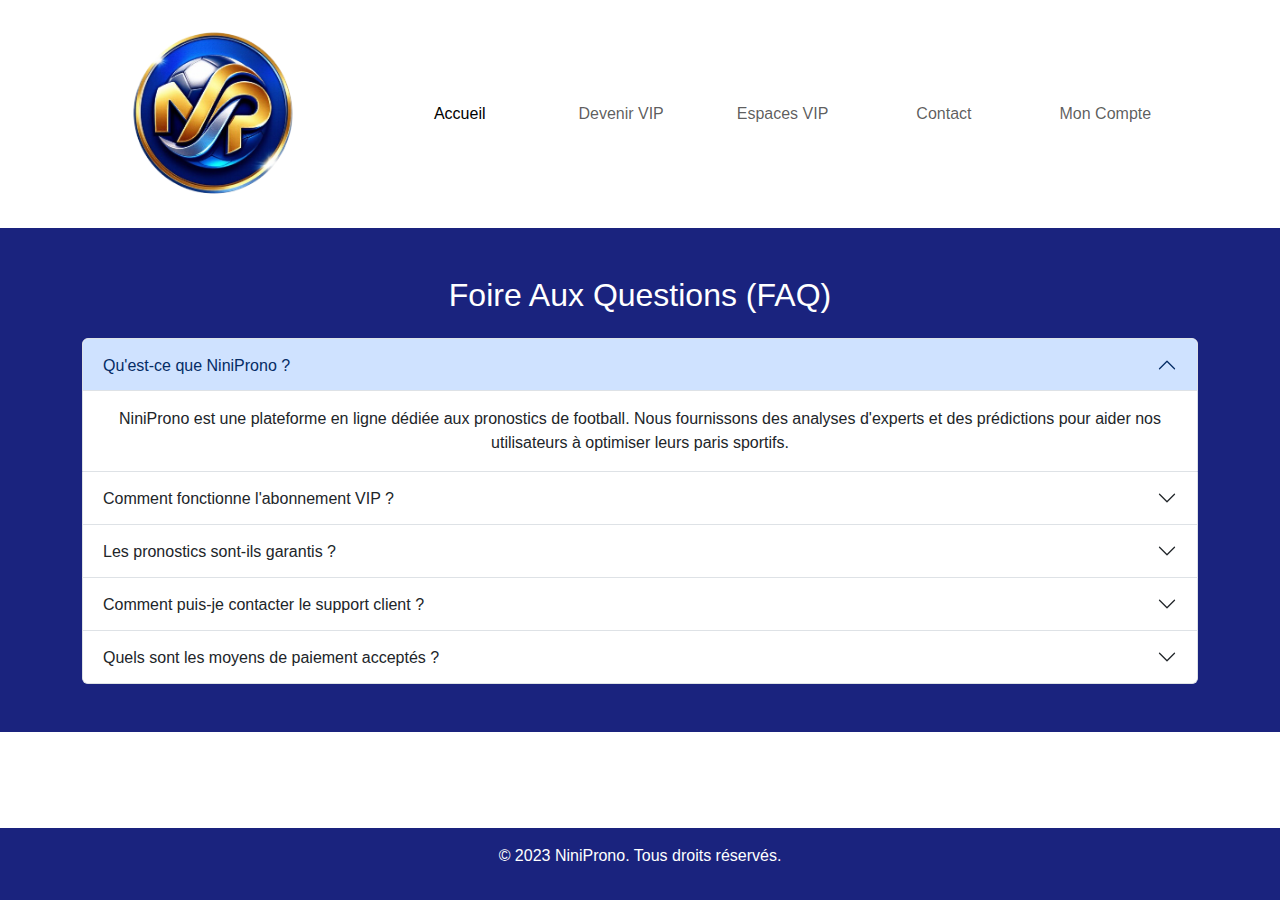
<file: faq.html>
<!DOCTYPE html>
<html lang="fr">
<head>
    <meta charset="UTF-8" />
    <meta name="viewport" content="width=device-width, initial-scale=1" />
    <title>NiniProno - Pronostics Football Fiables et Conseils d'Experts</title>
    <meta name="description" content="NiniProno: Pronostics de football précis, analyses d'experts, et offres VIP pour maximiser vos gains. Rejoignez notre communauté de parieurs passionnés !" />
    <meta name="keywords" content="pronostics football, paris sportifs, football, expert pronostics, VIP, gains, analyses, cotes, matchs" />
    <meta name="author" content="NiniProno" />
    <link rel="canonical" href="https://www.niniprono.com/" /> <meta property="og:title" content="NiniProno - Pronostics Football Fiables et Conseils d'Experts" />
    <meta property="og:description" content="NiniProno: Pronostics de football précis, analyses d'experts, et offres VIP pour maximiser vos gains." />
    <meta property="og:image" content="URL_DE_VOTRE_LOGO" /> <meta property="og:url" content="https://www.niniprono.com/" /> <meta property="og:type" content="website" />

    <link
        href="https://cdn.jsdelivr.net/npm/bootstrap@5.3.0/dist/css/bootstrap.min.css"
        rel="stylesheet"
    />
    <link rel="stylesheet" href="style.css">
    <link rel="stylesheet" href="https://cdnjs.cloudflare.com/ajax/libs/font-awesome/6.0.0/css/all.min.css" integrity="sha512-9usAa10IRO0HhonpyAIVpjrylPvoDwiPUiKdWk5t3PyolY1cOd4DSE0Ga+ri4AuTroPR5aQvXU9xC6qOPnzFeg==" crossorigin="anonymous" referrerpolicy="no-referrer" />
</head>
<body>
    <header>
        <div class="container">
            <div class="row align-items-center">
                <div class="col-md-3">
                    <a href="index.html" aria-label="NiniProno Accueil">
                        <img src="logoNP.png" alt="Logo NiniProno" class="img-fluid" />
                    </a>
                </div>
                <div class="col-md-9">
                    <nav class="navbar navbar-expand-lg navbar-light">
                        <div class="container-fluid">
                            <button
                                class="navbar-toggler"
                                type="button"
                                data-bs-toggle="collapse"
                                data-bs-target="#navbarNav"
                                aria-controls="navbarNav"
                                aria-expanded="false"
                                aria-label="Toggle navigation"
                            >
                                <span class="navbar-toggler-icon"></span>
                            </button>
                            <div class="collapse navbar-collapse" id="navbarNav">
                                <ul class="navbar-nav ms-auto"> <li class="nav-item">
                                        <a class="nav-link active" aria-current="page" href="index.html">Accueil</a>
                                    </li>
                                    <li class="nav-item">
                                        <a class="nav-link" href="vip.html">Devenir VIP</a>
                                    </li>
                                    <li class="nav-item">
                                        <a class="nav-link" href="espace.html">Espaces VIP</a>
                                    </li>
                                    <li class="nav-item">
                                        <a class="nav-link" href="contact.html">Contact</a>
                                    </li>
                                    <li class="nav-item">
                                        <a class="nav-link" href="compte.html">Mon Compte</a>
                                    </li>
                                </ul>
                            </div>
                        </div>
                    </nav>
                </div>
            </div>
        </div>
    </header>
       <section class="faq py-5 bg-royal-blue text-white">
            <div class="container">
                <h2 class="text-center mb-4">Foire Aux Questions (FAQ)</h2>
                <div class="accordion" id="faqAccordion">
                    <div class="accordion-item">
                        <h2 class="accordion-header" id="headingOne">
                            <button class="accordion-button" type="button" data-bs-toggle="collapse" data-bs-target="#collapseOne" aria-expanded="true" aria-controls="collapseOne">
                                Qu'est-ce que NiniProno ?
                            </button>
                        </h2>
                        <div id="collapseOne" class="accordion-collapse collapse show" aria-labelledby="headingOne" data-bs-parent="#faqAccordion">
                            <div class="accordion-body">
                                NiniProno est une plateforme en ligne dédiée aux pronostics de football. Nous fournissons des analyses d'experts et des prédictions pour aider nos utilisateurs à optimiser leurs paris sportifs.
                            </div>
                        </div>
                    </div>
                    <div class="accordion-item">
                        <h2 class="accordion-header" id="headingTwo">
                            <button class="accordion-button collapsed" type="button" data-bs-toggle="collapse" data-bs-target="#collapseTwo" aria-expanded="false" aria-controls="collapseTwo">
                                Comment fonctionne l'abonnement VIP ?
                            </button>
                        </h2>
                        <div id="collapseTwo" class="accordion-collapse collapse" aria-labelledby="headingTwo" data-bs-parent="#faqAccordion">
                            <div class="accordion-body">
                                En souscrivant à un de nos abonnements VIP (1, 3 ou 6 mois), vous obtenez un accès exclusif à des pronostics plus détaillés, des conseils personnalisés et un suivi de nos performances.
                            </div>
                        </div>
                    </div>
                    <div class="accordion-item">
                        <h2 class="accordion-header" id="headingThree">
                            <button class="accordion-button collapsed" type="button" data-bs-toggle="collapse" data-bs-target="#collapseThree" aria-expanded="false" aria-controls="collapseThree">
                                Les pronostics sont-ils garantis ?
                            </button>
                        </h2>
                        <div id="collapseThree" class="accordion-collapse collapse" aria-labelledby="headingThree" data-bs-parent="#faqAccordion">
                            <div class="accordion-body">
                                Bien que nos experts réalisent des analyses approfondies pour maximiser les chances de succès, aucun pronostic ne peut être garanti à 100%. Les paris sportifs comportent toujours un risque.
                            </div>
                        </div>
                    </div>
                    <div class="accordion-item">
                        <h2 class="accordion-header" id="headingFour">
                            <button class="accordion-button collapsed" type="button" data-bs-toggle="collapse" data-bs-target="#collapseFour" aria-expanded="false" aria-controls="collapseFour">
                                Comment puis-je contacter le support client ?
                            </button>
                        </h2>
                        <div id="collapseFour" class="accordion-collapse collapse" aria-labelledby="headingFour" data-bs-parent="#faqAccordion">
                            <div class="accordion-body">
                                Vous pouvez nous contacter via le formulaire de la page <a href="contact.html" class="text-gold">Contact</a> ou par email à support@niniprono.com. Nous nous efforçons de répondre dans les 24 heures ouvrables.
                            </div>
                        </div>
                    </div>
                     <div class="accordion-item">
                        <h2 class="accordion-header" id="headingFive">
                            <button class="accordion-button collapsed" type="button" data-bs-toggle="collapse" data-bs-target="#collapseFive" aria-expanded="false" aria-controls="collapseFive">
                                 Quels sont les moyens de paiement acceptés ?
                            </button>
                        </h2>
                        <div id="collapseFive" class="accordion-collapse collapse" aria-labelledby="headingFive" data-bs-parent="#faqAccordion">
                            <div class="accordion-body">
                                 Nous acceptons les cartes bancaires (Visa, Mastercard) et PayPal pour le moment. D'autres moyens de paiement pourront être ajoutés ultérieurement.
                            </div>
                        </div>
                    </div>
                </div>
            </div>
        </section>
         </main>

    <footer class="bg-royal-blue text-white text-center py-3">
        <div class="container">
            <p>&copy; 2023 NiniProno. Tous droits réservés.</p>
        </div>
    </footer>

    <script src="https://cdn.jsdelivr.net/npm/bootstrap@5.3.0/dist/js/bootstrap.bundle.min.js"></script>

</body>
</html>
</file>
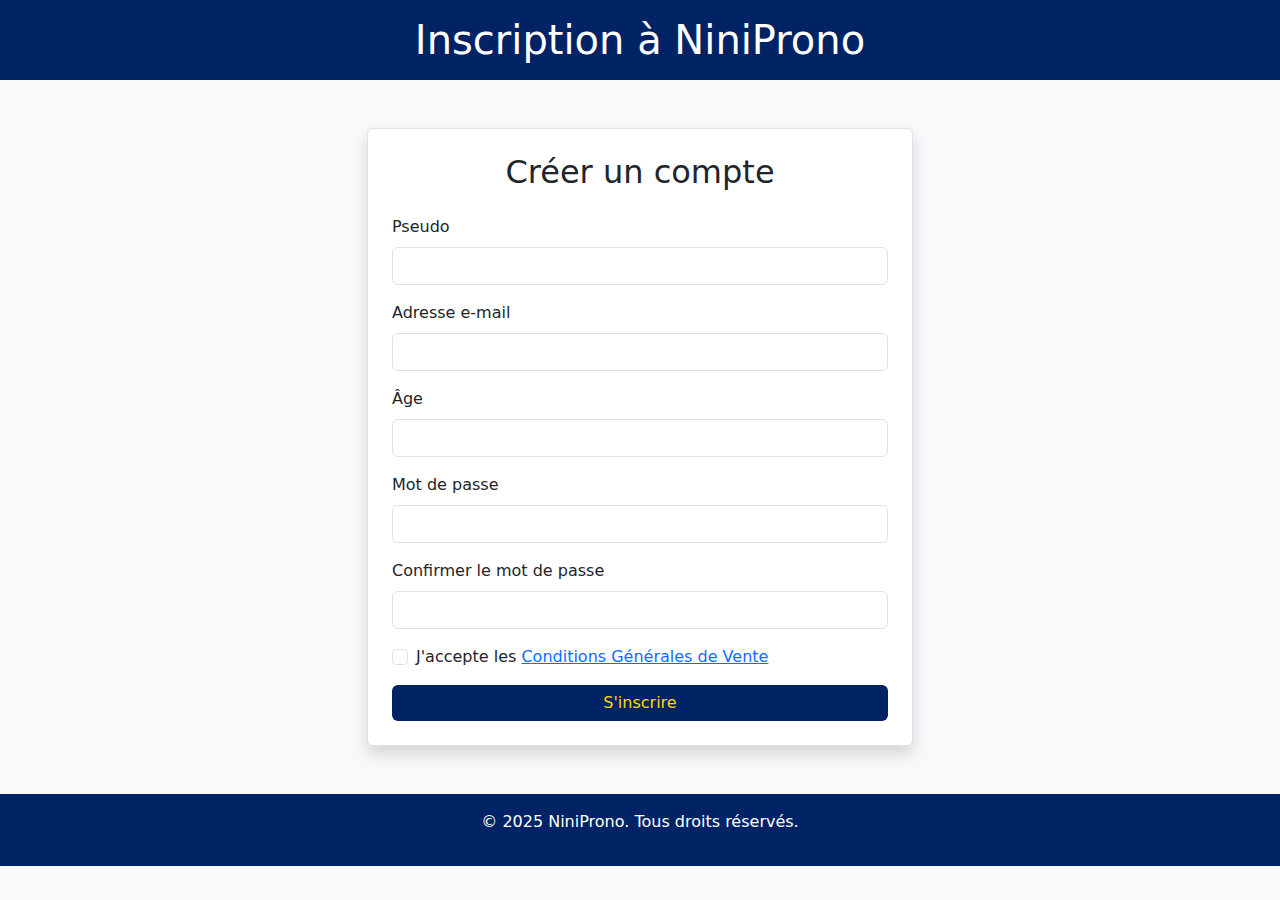
<file: inscription.html>
<!DOCTYPE html>
<html lang="fr">
<head>
  <meta charset="UTF-8" />
  <meta name="viewport" content="width=device-width, initial-scale=1" />
  <title>Inscription - NiniProno</title>
  <link rel="icon" href="favicon.ico" type="image/x-icon">
  <link rel="stylesheet" href="https://cdn.jsdelivr.net/npm/bootstrap@5.3.0/dist/css/bootstrap.min.css" />
  <style>
    body {
      background-color: #f8f9fa;
    }
    .bg-royal-blue {
      background-color: #002366;
    }
    .text-gold {
      color: #FFD700;
    }
    .form-control:focus {
      border-color: #FFD700;
      box-shadow: 0 0 0 0.2rem rgba(255, 215, 0, 0.25);
    }
  </style>
</head>
<body>

  <!-- En-tête -->
  <header class="bg-royal-blue text-white py-3">
    <div class="container text-center">
      <h1 class="mb-0">Inscription à NiniProno</h1>
    </div>
  </header>

  <!-- Formulaire d'inscription -->
  <main class="container my-5">
    <div class="row justify-content-center">
      <div class="col-md-6">
        <form action="traitement_inscription.php" method="POST" class="border p-4 shadow rounded bg-white">
          <h2 class="mb-4 text-center text-royal-blue">Créer un compte</h2>

          <div class="mb-3">
            <label for="pseudo" class="form-label">Pseudo</label>
            <input type="text" class="form-control" id="pseudo" name="pseudo" required />
          </div>

          <div class="mb-3">
            <label for="email" class="form-label">Adresse e-mail</label>
            <input type="email" class="form-control" id="email" name="email" required />
          </div>

          <div class="mb-3">
            <label for="age" class="form-label">Âge</label>
            <input type="number" class="form-control" id="age" name="age" required />
          </div>

          <div class="mb-3">
            <label for="motdepasse" class="form-label">Mot de passe</label>
            <input type="password" class="form-control" id="motdepasse" name="motdepasse" required />
          </div>

          <div class="mb-3">
            <label for="confirm_motdepasse" class="form-label">Confirmer le mot de passe</label>
            <input type="password" class="form-control" id="confirm_motdepasse" name="confirm_motdepasse" required />
          </div>

          <div class="mb-3 form-check">
            <input type="checkbox" class="form-check-input" id="cgu" required />
            <label class="form-check-label" for="cgu">J'accepte les <a href="cgv.html" target="_blank">Conditions Générales de Vente</a></label>
          </div>

          <button type="submit" class="btn btn-primary w-100 bg-royal-blue text-gold border-0">S'inscrire</button>
        </form>
      </div>
    </div>
  </main>

  <!-- Pied de page -->
  <footer class="bg-royal-blue text-white text-center py-3">
    <div class="container">
      <p>&copy; 2025 NiniProno. Tous droits réservés.</p>
    </div>
  </footer>

  <script src="https://cdn.jsdelivr.net/npm/bootstrap@5.3.0/dist/js/bootstrap.bundle.min.js"></script>
</body>
</html>
</file>
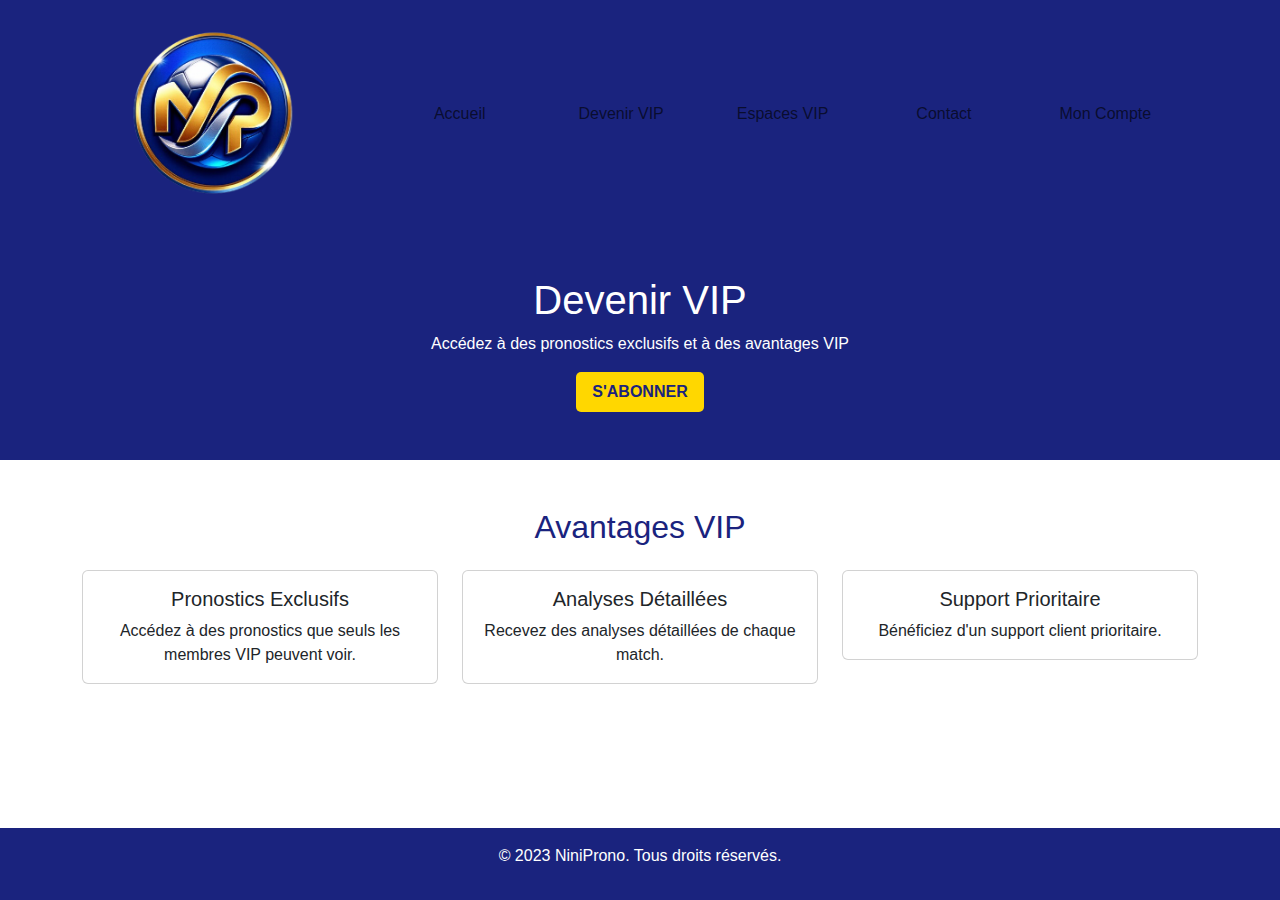
<file: vip.html>
<!DOCTYPE html>
<html lang="fr">
<head>
    <meta charset="UTF-8">
    <meta name="viewport" content="width=device-width, initial-scale=1.0">
    <title>Devenir VIP - NiniProno</title>
    <!-- Bootstrap CSS -->
    <link href="https://cdn.jsdelivr.net/npm/bootstrap@5.3.0/dist/css/bootstrap.min.css" rel="stylesheet">
    <!-- Votre CSS personnalisé -->
    <link href="style.css" rel="stylesheet">
</head>
<body>
    <header class="bg-royal-blue py-3">
        <div class="container">
            <div class="row align-items-center">
                <div class="col-md-3">
                    <a href="#">
                        <img src="logoNP.png" alt="NiniProno Logo" class="img-fluid">
                    </a>
                </div>
                <div class="col-md-9">
                    <nav class="navbar navbar-expand-lg navbar-light">
                        <div class="container-fluid">
                            <button class="navbar-toggler" type="button" data-bs-toggle="collapse" data-bs-target="#navbarNav">
                                <span class="navbar-toggler-icon"></span>
                            </button>
                            <div class="collapse navbar-collapse" id="navbarNav">
                                 <ul class="navbar-nav">
                                    <li class="nav-item"><a class="nav-link" href="index.html">Accueil</a></li>
                                    <li class="nav-item"><a class="nav-link" href="vip.html">Devenir VIP</a></li>
                                    <li class="nav-item"><a class="nav-link" href="espace.html">Espaces VIP</a></li>
                                    <li class="nav-item"><a class="nav-link" href="contact.html">Contact</a></li>
                                    <li class="nav-item"><a class="nav-link" href="compte.html">Mon Compte</a></li>
                                </ul>
                            </div>
                        </div>
                    </nav>
                </div>
            </div>
        </div>
    </header>
    <main>
        <section class="hero bg-royal-blue text-white text-center py-5">
            <div class="container">
                <h1>Devenir VIP</h1>
                <p>Accédez à des pronostics exclusifs et à des avantages VIP</p>
                <button class="btn btn-gold btn-lg">S'ABONNER</button>
            </div>
        </section>
        <section class="vip-offers py-5">
            <div class="container">
                <h2 class="text-center mb-4">Avantages VIP</h2>
                <div class="row">
                    <div class="col-md-4">
                        <div class="card">
                            <div class="card-body">
                                <h5 class="card-title">Pronostics Exclusifs</h5>
                                <p class="card-text">Accédez à des pronostics que seuls les membres VIP peuvent voir.</p>
                            </div>
                        </div>
                    </div>
                    <div class="col-md-4">
                        <div class="card">
                            <div class="card-body">
                                <h5 class="card-title">Analyses Détaillées</h5>
                                <p class="card-text">Recevez des analyses détaillées de chaque match.</p>
                            </div>
                        </div>
                    </div>
                    <div class="col-md-4">
                        <div class="card">
                            <div class="card-body">
                                <h5 class="card-title">Support Prioritaire</h5>
                                <p class="card-text">Bénéficiez d'un support client prioritaire.</p>
                            </div>
                        </div>
                    </div>
                </div>
            </div>
        </section>
    </main>
    <footer class="bg-royal-blue text-white text-center py-3">
        <div class="container">
            <p>&copy; 2023 NiniProno. Tous droits réservés.</p>
        </div>
    </footer>
    <!-- Bootstrap JS -->
    <script src="https://cdn.jsdelivr.net/npm/bootstrap@5.3.0/dist/js/bootstrap.bundle.min.js"></script>
</body>
</html>
</file>
<file: style.css>
/* Couleurs principales */
:root {
    --royal-blue: #1a237e;
    --gold: #ffd700;
    --white: #ffffff;
}

/* Style général du corps de la page */
body {
    font-family: 'Arial', sans-serif;
    margin: 0;
    padding: 0;
    background-color: var(--white);
    color: var(--royal-blue);
}

/* En-tête */
header {
    background-color: var(--white);
    color: var(--white);
    padding: 1rem 0;
    text-align: center;
}

/* Logo */
.logo {
    font-size: 2rem;
    font-weight: bold;
    color: var(--gold);
    text-shadow: 1px 1px 2px rgba(0, 0, 0, 0.5);
}

/* Navigation */
nav ul {
    list-style-type: none;
    padding: 0;
    width: 100%; /* Prendre toute la largeur */
    display: flex; /* Utiliser flexbox pour aligner les éléments */
    justify-content: space-between; /* Espacer les éléments uniformément */
}

nav ul li {
    flex: 1; /* Permettre aux éléments de s'étendre pour remplir l'espace */
    text-align: center; /* Centrer le texte */
    margin: 0;
}

nav ul li a {
    color: var(--white);
    text-decoration: none;
    font-weight: bold;
    font-size: 1.2rem; /* Augmenter la taille de la police */
    display: block; /* Permettre au lien de prendre toute la largeur de l'élément li */
    padding: 0.5rem; /* Ajouter un peu de padding pour un meilleur espacement */
}

nav ul li a:hover {
    color: var(--gold);
}

/* Boutons */
.btn-gold {
    background-color: var(--gold);
    color: var(--royal-blue);
    border: none;
    padding: 0.5rem 1rem;
    font-size: 1rem;
    font-weight: bold;
    border-radius: 5px;
    cursor: pointer;
    transition: background-color 0.3s;
}

.btn-gold:hover {
    background-color: var(--royal-blue);
    color: var(--gold);
}

/* Sections */
section {
    padding: 2rem 0;
    text-align: center;
}

.bg-royal-blue {
    background-color: var(--royal-blue);
    color: var(--white);
}

/* Pied de page */
footer {
    background-color: var(--royal-blue);
    color: var(--white);
    text-align: center;
    padding: 1rem 0;
    position: fixed;
    width: 100%;
    bottom: 0;
}
</file>
